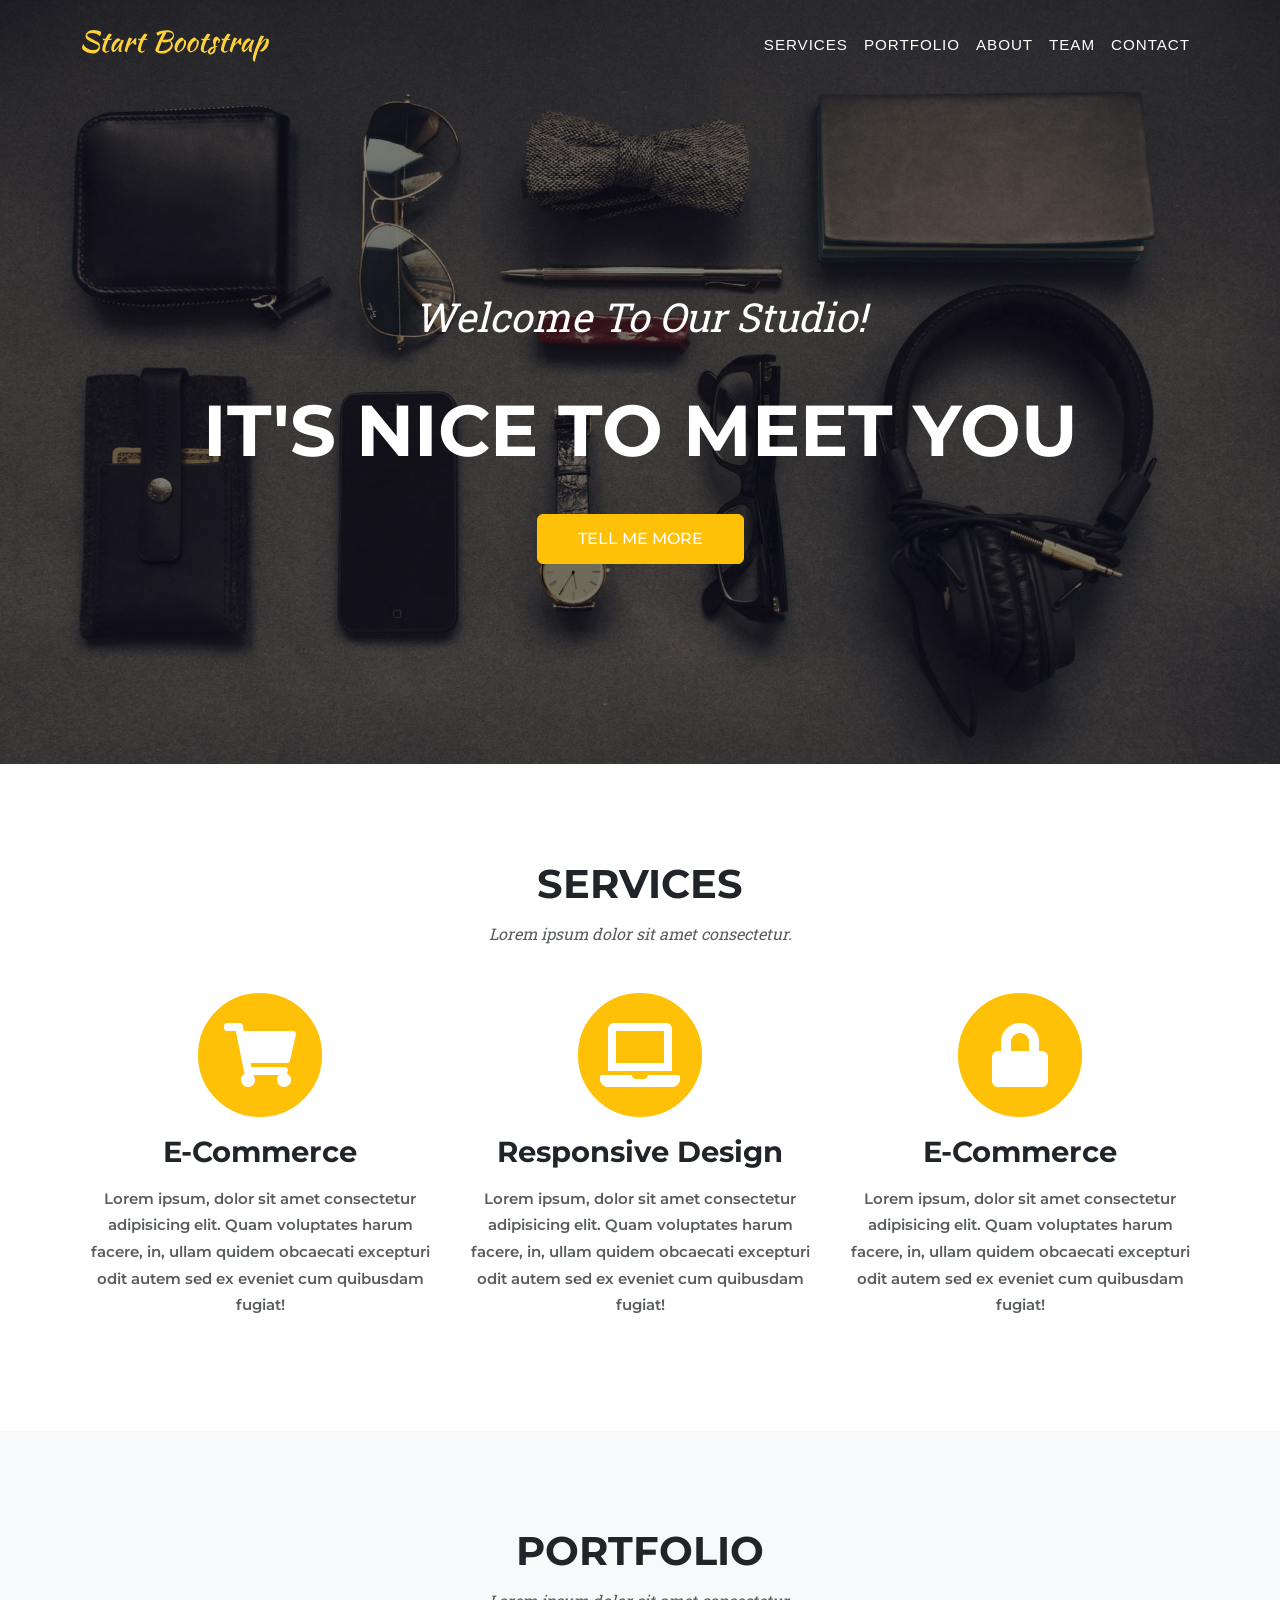
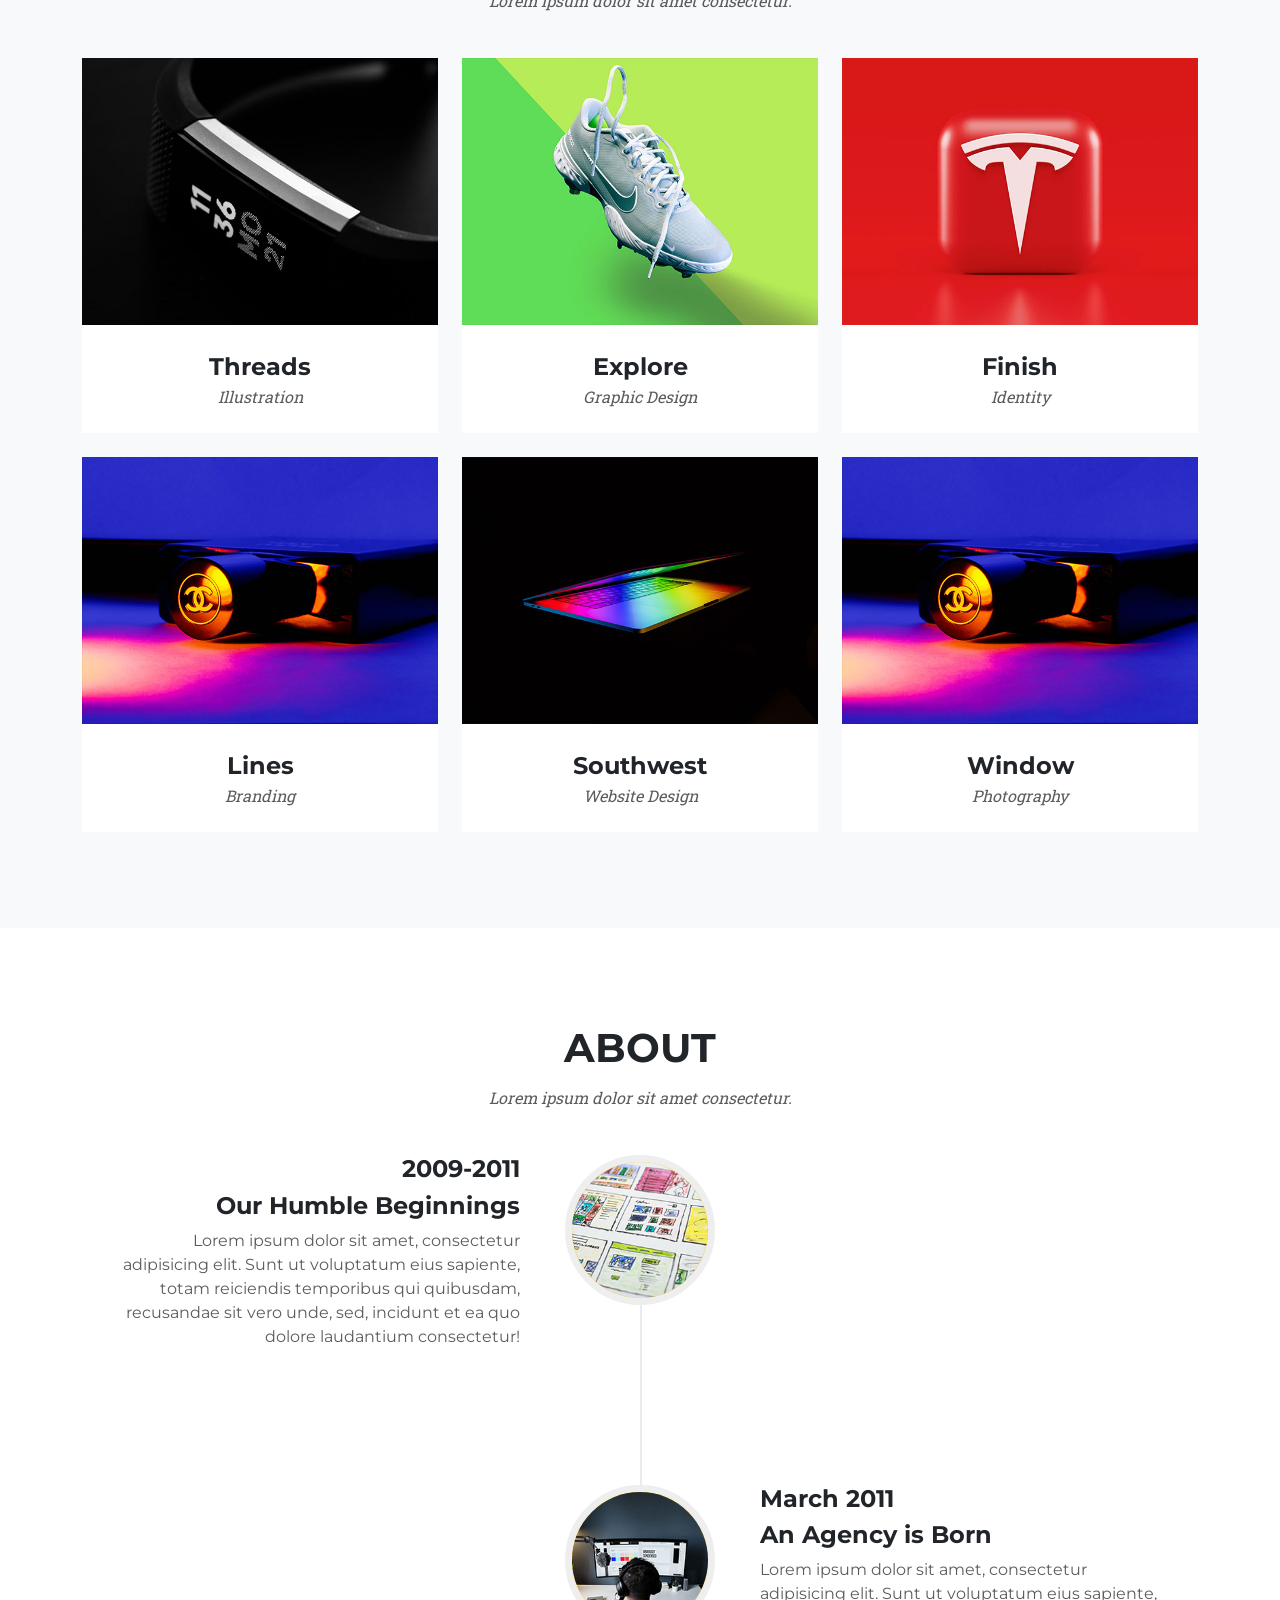
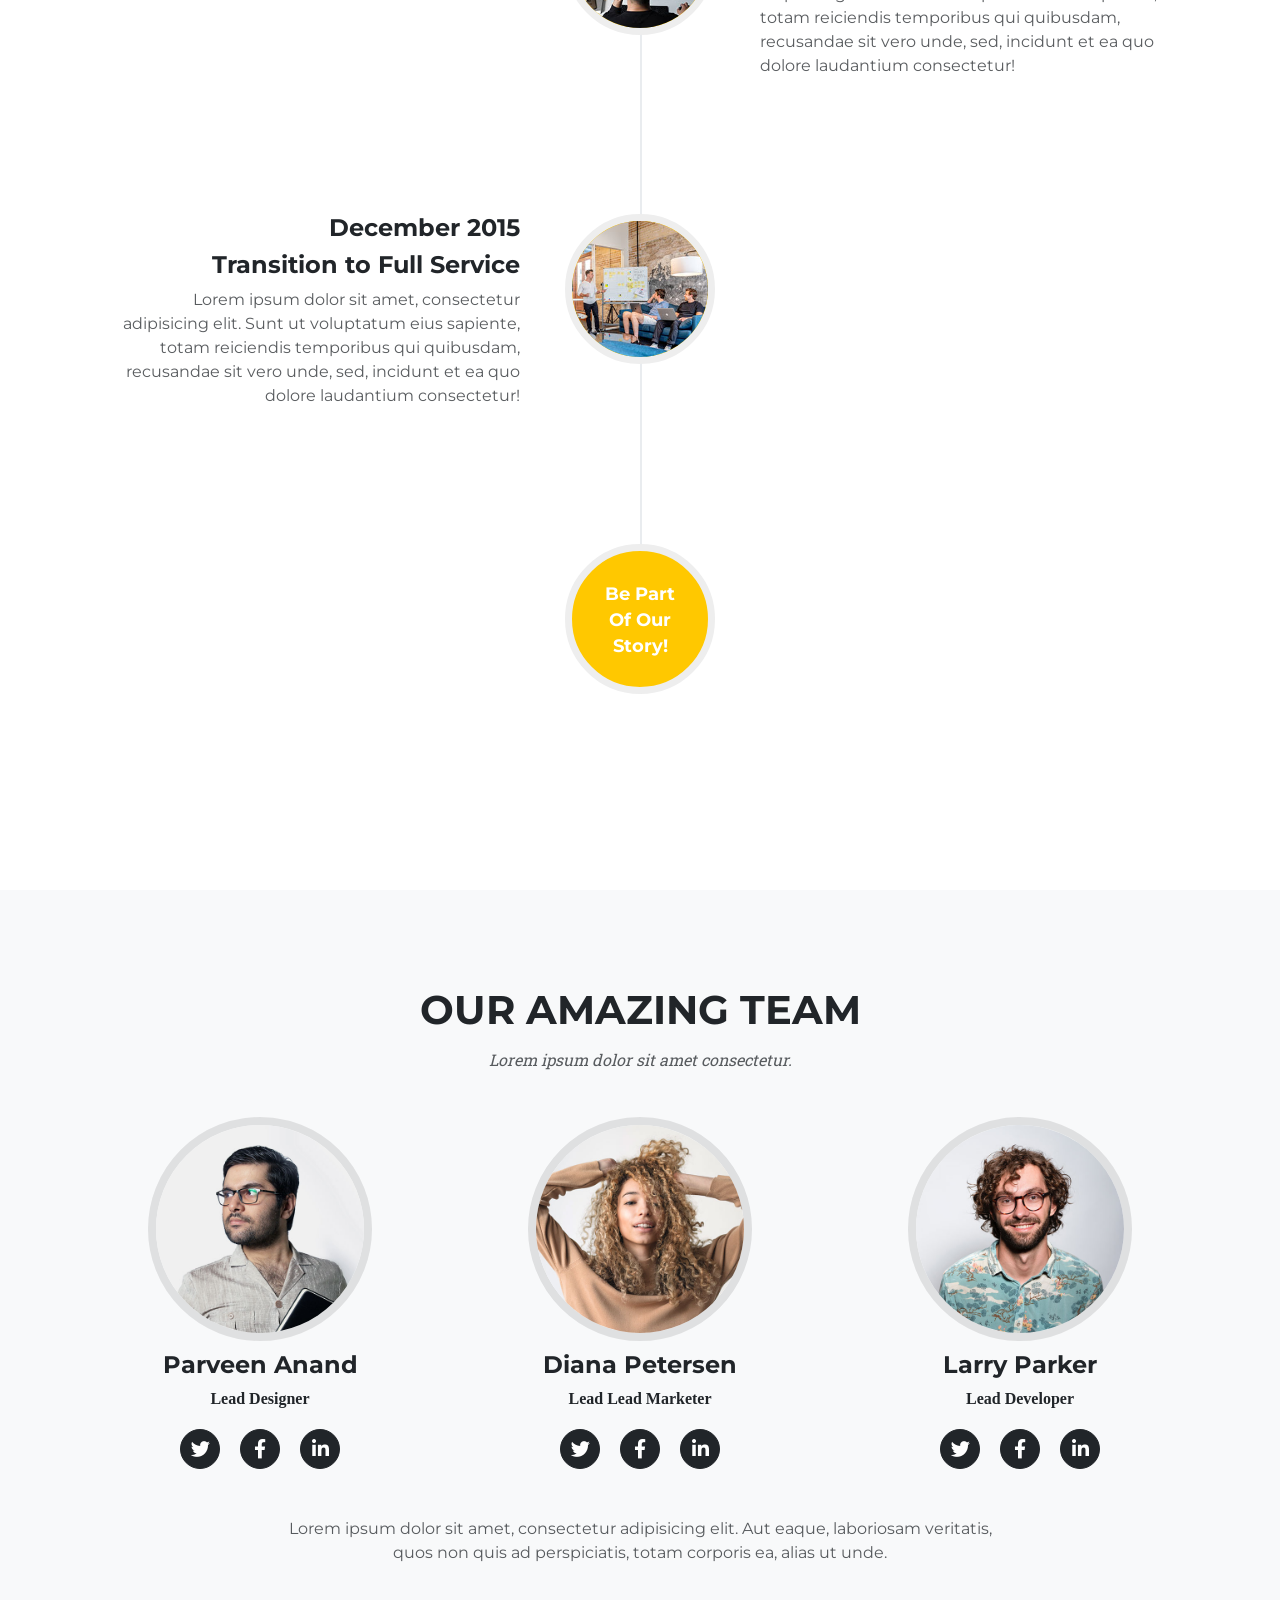
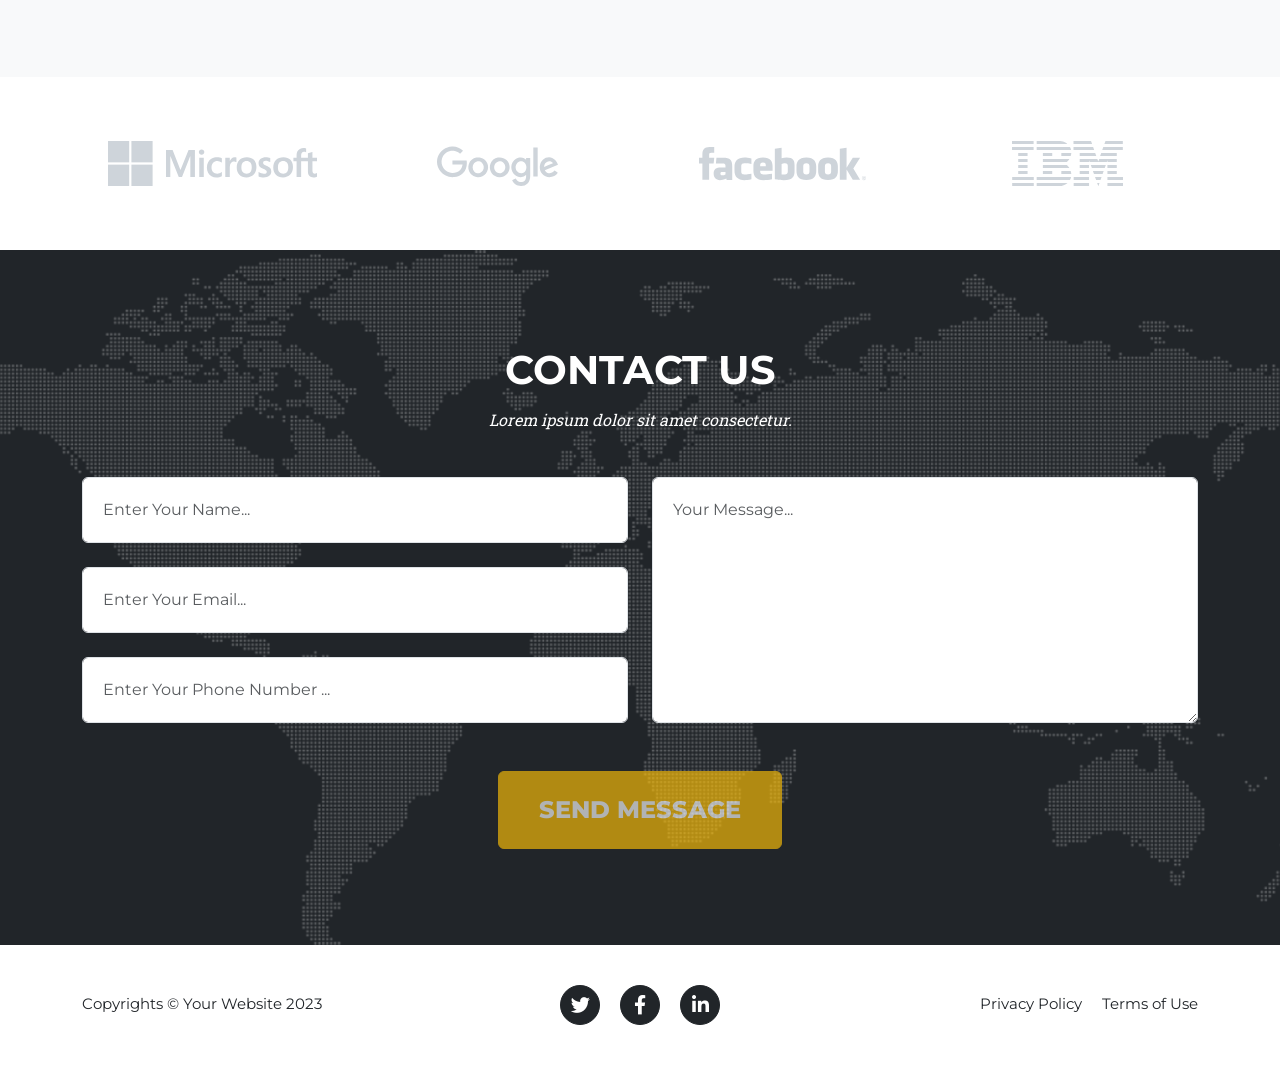
<file: index.html>
<!DOCTYPE html>
<html lang="en">

<head>
    <meta charset="UTF-8">
    <meta name="viewport" content="width=device-width, initial-scale=1.0">
    <title>Agency - Start Bootstrap Theme</title>
    <!-- Favicon -->
    <link rel="icon" href="assets/Images/favicon.ico">
    <!-- Font Awesome -->
    <link rel="stylesheet" href="assets/CSS/all.min.css">
    <!-- Normalization -->
    <link rel="stylesheet" href="assets/CSS/normalize.css">
    <!-- Google fonts-->
    <link href="https://fonts.googleapis.com/css?family=Montserrat:400,700" rel="stylesheet" type="text/css" />
    <link href="https://fonts.googleapis.com/css?family=Roboto+Slab:400,100,300,700" rel="stylesheet" type="text/css" />
    <!-- Style Sheet File -->
    <link rel="stylesheet" href="assets/CSS/style.css">
    <!-- Bootstrap CSS -->
    <link rel="stylesheet" href="assets/CSS/bootstrap.min.css">
</head>

<body id="page-top">
    <!-- Navigation -->
    <nav class="navbar navbar-expand-lg navbar-dark navbar-shrink fixed-top" id="mainNav">
        <div class="container">
            <a class="navbar-brand" href="#page-top"> <img src="assets/Images/img/navbar-logo.svg" alt="..."> </a>
            <button class="navbar-toggler" type="button" data-bs-toggle="collapse" data-bs-target="#navbarResponsive"
                aria-controls="navbarResponsive" aria-expanded="false" aria-label="Toggle navigation">
                Menu
                <i class="fas fa-bars ms-1"></i>
            </button>
            <div class="collapse navbar-collapse" id="navbarResponsive">
                <ul class="navbar-nav text-uppercase">
                    <li class="nav-item active">
                        <a class="nav-link " href="#services">SERVICES</a>
                    </li>
                    <li class="nav-item">
                        <a class="nav-link" href="#portfolio">Portfolio</a>
                    </li>
                    <li class="nav-item">
                        <a class="nav-link" href="#about">ABOUT</a>
                    </li>
                    <li class="nav-item">
                        <a class="nav-link " href="#team">Team</a>
                    </li>
                    <li class="nav-item">
                        <a class="nav-link " href="#contact">Contact</a>
                    </li>
                </ul>
            </div>
        </div>
    </nav>
    <!-- Masthead-->
    <header class="masthead">
        <div class="container">
            <div class="masthead-subheading">Welcome To Our Studio!</div>
            <div class="masthead-heading text-uppercase">It's Nice To Meet You</div>
            <a class="btn btn-warning btn-xl text-uppercase" href="#services">Tell Me More</a>
        </div>
    </header>
    <!-- Services -->
    <section class="page-section services" id="services">
        <div class="container">
            <div class="text-center">
                <h2 class="section-heading text-uppercase">Services</h2>
                <h3 class="section-subheading text-muted">Lorem ipsum dolor sit amet consectetur.</h3>
            </div>
            <div class="row text-center">
                <div class="col-md-4">
                    <span class="fa-stack fa-4x">
                        <i class="fas fa-circle fa-stack-2x text-warning"></i>
                        <i class="fas fa-shopping-cart fa-stack-1x fa-inverse"></i>
                    </span>
                    <h4 class="my-3 service-title">
                        E-Commerce
                    </h4>
                    <p class="text-muted service-description">
                        Lorem ipsum, dolor sit amet consectetur adipisicing elit. Quam voluptates harum facere, in,
                        ullam quidem obcaecati excepturi odit autem sed ex eveniet cum quibusdam fugiat!
                    </p>
                </div>
                <div class="col-md-4">
                    <span class="fa-stack fa-4x">
                        <i class="fas fa-circle fa-stack-2x text-warning"></i>
                        <i class="fas fa-laptop fa-stack-1x fa-inverse"></i>
                    </span>
                    <h4 class="my-3 service-title">
                        Responsive Design
                    </h4>
                    <p class="text-muted service-description">
                        Lorem ipsum, dolor sit amet consectetur adipisicing elit. Quam voluptates harum facere, in,
                        ullam quidem obcaecati excepturi odit autem sed ex eveniet cum quibusdam fugiat!
                    </p>
                </div>
                <div class="col-md-4">
                    <span class="fa-stack fa-4x">
                        <i class="fas fa-circle fa-stack-2x text-warning"></i>
                        <i class="fas fa-lock fa-stack-1x fa-inverse"></i>
                    </span>
                    <h4 class="my-3 service-title">
                        E-Commerce
                    </h4>
                    <p class="text-muted service-description">
                        Lorem ipsum, dolor sit amet consectetur adipisicing elit. Quam voluptates harum facere, in,
                        ullam quidem obcaecati excepturi odit autem sed ex eveniet cum quibusdam fugiat!
                    </p>
                </div>
            </div>
        </div>
    </section>
    <!-- Portfolio Grid-->
    <section class="page-section bg-light" id="portfolio">
        <div class="container">
            <div class="text-center">
                <h2 class="section-heading text-uppercase">Portfolio</h2>
                <h3 class="section-subheading text-muted">Lorem ipsum dolor sit amet consectetur.</h3>
            </div>
            <div class="row">
                <div class="col-lg-4 col-sm-6 mb-4">
                    <!-- Portfolio item 1-->
                    <div class="portfolio-item">
                        <a class="portfolio-link" data-bs-toggle="modal" href="#portfolioModal1">
                            <div class="portfolio-hover">
                                <div class="portfolio-hover-content"><i class="fas fa-plus fa-3x"></i></div>
                            </div>
                            <img class="img-fluid" src="assets/Images/img/portfolio/1.jpg" alt="..." />
                        </a>
                        <div class="portfolio-caption">
                            <div class="portfolio-caption-heading">Threads</div>
                            <div class="portfolio-caption-subheading text-muted">Illustration</div>
                        </div>
                    </div>
                </div>
                <div class="col-lg-4 col-sm-6 mb-4">
                    <!-- Portfolio item 2-->
                    <div class="portfolio-item">
                        <a class="portfolio-link" data-bs-toggle="modal" href="#portfolioModal2">
                            <div class="portfolio-hover">
                                <div class="portfolio-hover-content"><i class="fas fa-plus fa-3x"></i></div>
                            </div>
                            <img class="img-fluid" src="assets/Images/img/portfolio/2.jpg" alt="..." />
                        </a>
                        <div class="portfolio-caption">
                            <div class="portfolio-caption-heading">Explore</div>
                            <div class="portfolio-caption-subheading text-muted">Graphic Design</div>
                        </div>
                    </div>
                </div>
                <div class="col-lg-4 col-sm-6 mb-4">
                    <!-- Portfolio item 3-->
                    <div class="portfolio-item">
                        <a class="portfolio-link" data-bs-toggle="modal" href="#portfolioModal3">
                            <div class="portfolio-hover">
                                <div class="portfolio-hover-content"><i class="fas fa-plus fa-3x"></i></div>
                            </div>
                            <img class="img-fluid" src="assets/Images/img/portfolio/3.jpg" alt="..." />
                        </a>
                        <div class="portfolio-caption">
                            <div class="portfolio-caption-heading">Finish</div>
                            <div class="portfolio-caption-subheading text-muted">Identity</div>
                        </div>
                    </div>
                </div>
                <div class="col-lg-4 col-sm-6">
                    <!-- Portfolio item 4-->
                    <div class="portfolio-item">
                        <a class="portfolio-link" data-bs-toggle="modal" href="#portfolioModal4">
                            <div class="portfolio-hover">
                                <div class="portfolio-hover-content"><i class="fas fa-plus fa-3x"></i></div>
                            </div>
                            <img class="img-fluid" src="assets/Images/img/portfolio/6.jpg" alt="..." />
                        </a>
                        <div class="portfolio-caption">
                            <div class="portfolio-caption-heading">Lines</div>
                            <div class="portfolio-caption-subheading text-muted">Branding</div>
                        </div>
                    </div>
                </div>
                <div class="col-lg-4 col-sm-6">
                    <!-- Portfolio item 5-->
                    <div class="portfolio-item">
                        <a class="portfolio-link" data-bs-toggle="modal" href="#portfolioModal5">
                            <div class="portfolio-hover">
                                <div class="portfolio-hover-content"><i class="fas fa-plus fa-3x"></i></div>
                            </div>
                            <img class="img-fluid" src="assets/Images/img/portfolio/5.jpg" alt="..." />
                        </a>
                        <div class="portfolio-caption">
                            <div class="portfolio-caption-heading">Southwest</div>
                            <div class="portfolio-caption-subheading text-muted">Website Design</div>
                        </div>
                    </div>
                </div>
                <div class="col-lg-4 col-sm-6">
                    <!-- Portfolio item 6-->
                    <div class="portfolio-item">
                        <a class="portfolio-link" data-bs-toggle="modal" href="#portfolioModal6">
                            <div class="portfolio-hover">
                                <div class="portfolio-hover-content"><i class="fas fa-plus fa-3x"></i></div>
                            </div>
                            <img class="img-fluid" src="assets/Images/img/portfolio/6.jpg" alt="..." />
                        </a>
                        <div class="portfolio-caption">
                            <div class="portfolio-caption-heading">Window</div>
                            <div class="portfolio-caption-subheading text-muted">Photography</div>
                        </div>
                    </div>
                </div>
            </div>
        </div>
    </section>
    <!-- About -->
    <section class="page-section" id="about">
        <div class="container">
            <div class="text-center">
                <h2 class="section-heading text-uppercase">About</h2>
                <h3 class="section-subheading text-muted">Lorem ipsum dolor sit amet consectetur.</h3>
            </div>
            <ul class="timeline">
                <li>
                    <div class="timeline-image">
                        <img class="rounded-circle img-fluid" src="assets/Images/img/about/1.jpg" alt="..">
                    </div>
                    <div class="timeline-panel">
                        <div class="timeline-heading">
                            <h4>2009-2011</h4>
                            <h4 class="subheading">Our Humble Beginnings</h4>
                        </div>
                        <div class="timeline-body">
                            <p class="text-muted">Lorem ipsum dolor sit amet, consectetur adipisicing elit. Sunt ut
                                voluptatum eius sapiente, totam reiciendis temporibus qui quibusdam, recusandae sit vero
                                unde, sed, incidunt et ea quo dolore laudantium consectetur!</p>
                        </div>
                    </div>
                </li>
                <li class="timeline-inverted">
                    <div class="timeline-image">
                        <img class="rounded-circle img-fluid" src="assets/Images/img/about/2.jpg" alt="..">
                    </div>
                    <div class="timeline-panel">
                        <div class="timeline-heading">
                            <h4>March 2011</h4>
                            <h4 class="subheading">An Agency is Born</h4>
                        </div>
                        <div class="timeline-body">
                            <p class="text-muted">Lorem ipsum dolor sit amet, consectetur adipisicing elit. Sunt ut
                                voluptatum eius sapiente, totam reiciendis temporibus qui quibusdam, recusandae sit vero
                                unde, sed, incidunt et ea quo dolore laudantium consectetur!</p>
                        </div>
                    </div>
                </li>
                <li>
                    <div class="timeline-image">
                        <img class="rounded-circle img-fluid" src="assets/Images/img/about/3.jpg" alt="..">
                    </div>
                    <div class="timeline-panel">
                        <div class="timeline-heading">
                            <h4>December 2015</h4>
                            <h4 class="subheading">Transition to Full Service</h4>
                        </div>
                        <div class="timeline-body">
                            <p class="text-muted">Lorem ipsum dolor sit amet, consectetur adipisicing elit. Sunt ut
                                voluptatum eius sapiente, totam reiciendis temporibus qui quibusdam, recusandae sit vero
                                unde, sed, incidunt et ea quo dolore laudantium consectetur!</p>
                        </div>
                    </div>
                </li>
                <li class="timeline-inverted">
                    <div class="timeline-image">
                        <h4>
                            Be Part
                            <br />
                            Of Our
                            <br />
                            Story!
                        </h4>
                    </div>
                </li>
            </ul>

        </div>
    </section>
    <!-- Team -->
    <section class="page-section bg-light" id="team">
        <div class="container">
            <div class="text-center">
                <h2 class="section-heading text-uppercase">OUR AMAZING TEAM</h2>
                <h3 class="section-subheading text-muted">Lorem ipsum dolor sit amet consectetur.</h3>
            </div>
            <div class="row">
                <div class="col-lg-4">
                    <div class="team-member">
                        <img src="assets/Images/img/team/1.jpg" alt="..." class="rounded-circle">
                        <h4>Parveen Anand</h4>
                        <p>Lead Designer</p>
                        <a class="btn btn-dark btn-social mx-2" href="#"><i class="fab fa-twitter"></i></a>
                        <a class="btn btn-dark btn-social mx-2" href="#"><i class="fab fa-facebook-f"></i></a>
                        <a class="btn btn-dark btn-social mx-2" href="#"><i class="fab fa-linkedin-in"></i></a>
                    </div>
                </div>
                <div class="col-lg-4">
                    <div class="team-member">
                        <img src="assets/Images/img/team/2.jpg" alt="..." class="rounded-circle">
                        <h4>Diana Petersen</h4>
                        <p>Lead Lead Marketer</p>
                        <a class="btn btn-dark btn-social mx-2" href="#"><i class="fab fa-twitter"></i></a>
                        <a class="btn btn-dark btn-social mx-2" href="#"><i class="fab fa-facebook-f"></i></a>
                        <a class="btn btn-dark btn-social mx-2" href="#"><i class="fab fa-linkedin-in"></i></a>
                    </div>
                </div>
                <div class="col-lg-4">
                    <div class="team-member">
                        <img src="assets/Images/img/team/3.jpg" alt="..." class="rounded-circle">
                        <h4>Larry Parker</h4>
                        <p>Lead Developer</p>
                        <a class="btn btn-dark btn-social mx-2" href="#"><i class="fab fa-twitter"></i></a>
                        <a class="btn btn-dark btn-social mx-2" href="#"><i class="fab fa-facebook-f"></i></a>
                        <a class="btn btn-dark btn-social mx-2" href="#"><i class="fab fa-linkedin-in"></i></a>
                    </div>
                </div>
            </div>
            <div class="row">
                <div class="col-lg-8 mx-auto text-center">
                    <p class="large text-muted">Lorem ipsum dolor sit amet, consectetur adipisicing elit. Aut eaque,
                        laboriosam veritatis, quos non quis ad perspiciatis, totam corporis ea, alias ut unde.</p>
                </div>
            </div>
        </div>
    </section>
    <!-- Clients-->
    <section class="py-5">
        <div class="container">
            <div class="row align-items-center">
                <div class="col-md-3 col-sm-6 my-3">
                    <a href="#">
                        <img class="img-fluid img-brand d-block mx-auto" src="assets/Images/img/logos/microsoft.svg"
                            alt="..." aria-label="Facebook Logo">
                    </a>
                </div>
                <div class="col-md-3 col-sm-6 my-3">
                    <a href="#">
                        <img class="img-fluid img-brand d-block mx-auto" src="assets/Images/img/logos/google.svg"
                            alt="..." aria-label="Facebook Logo">
                    </a>
                </div>
                <div class="col-md-3 col-sm-6 my-3">
                    <a href="#">
                        <img class="img-fluid img-brand d-block mx-auto" src="assets/Images/img/logos/facebook.svg"
                            alt="..." aria-label="Facebook Logo">
                    </a>
                </div>
                <div class="col-md-3 col-sm-6 my-3">
                    <a href="#">
                        <img class="img-fluid img-brand d-block mx-auto" src="assets/Images/img/logos/ibm.svg" alt="..."
                            aria-label="Facebook Logo">
                    </a>
                </div>
            </div>
        </div>
    </section>
    <!-- Contact -->
    <section class="page-section" id="contact">
        <div class="container">
            <div class="text-center">
                <h2 class="section-heading text-uppercase">CONTACT US</h2>
                <h3 class="section-subheading text-muted">Lorem ipsum dolor sit amet consectetur.</h3>
            </div>
            <form id="contactForm" class="no">
                <div class="row align-items-stretch mb-5">
                    <div class="col-md-6">
                        <div class="form-group">
                            <input class="form-control" id="name" type="text" placeholder="Enter Your Name..."
                                data-sb-validations="required">
                            <div class="invalid-feedback" data-sb-feedback="name:required">A name is required.</div>
                        </div>
                        <div class="form-group">
                            <input class="form-control" id="email" type="email" placeholder="Enter Your Email..."
                                data-sb-validations="required,email">
                            <div class="invalid-feedback" data-sb-feedback="email:required">An email is required.</div>
                            <div class="invalid-feedback" data-sb-feedback="email:email">Email is not valid.</div>
                        </div>
                        <div class="form-group mb-md-0">
                            <input class="form-control" id="phone" type="phone"
                                placeholder="Enter Your Phone Number ..." data-sb-validations="required,phone">
                            <div class="invalid-feedback" data-sb-feedback="phone:required">A phone number is required.
                            </div>
                        </div>
                    </div>
                    <div class="col-md-6">
                        <div class="form-group form-group-textarea mb-md-0">
                            <!-- Message input-->
                            <textarea class="form-control" id="message" placeholder="Your Message..."
                                data-sb-validations="required"></textarea>
                            <div class="invalid-feedback" data-sb-feedback="message:required">A message is required.
                            </div>
                        </div>
                    </div>
                </div>
                <!-- Submit Button-->
                <div class="text-center"><button class="btn btn-warning btn-xl text-uppercase disabled"
                        id="submitButton" type="submit">Send Message</button></div>
            </form>
        </div>
    </section>
    <!-- Footer -->
    <footer class="footer py-4">
        <div class="container">
            <div class="row align-items-center">
                <div class="col-lg-4 text-lg-start">
                    Copyrights &copy; Your Website 2023
                </div>
                <div class="col-lg-4 my-3 text-lg-0">
                    <a class="btn btn-dark btn-social mx-2" href="#"><i class="fab fa-twitter"></i></a>
                    <a class="btn btn-dark btn-social mx-2" href="#"><i class="fab fa-facebook-f"></i></a>
                    <a class="btn btn-dark btn-social mx-2" href="#"><i class="fab fa-linkedin-in"></i></a>
                </div>
                <div class="col-lg-4 text-lg-end">
                    <a class="link-dark text-decoration-none me-3" href="#!">Privacy Policy</a>
                    <a class="link-dark text-decoration-none" href="#!">Terms of Use</a>
                </div>
            </div>
        </div>
    </footer>

        <!-- Portfolio Modals-->
    <!-- Portfolio item 1 modal popup-->
    <div class="portfolio-modal modal fade" id="portfolioModal1" tabindex="-1" role="dialog" aria-hidden="true">
        <div class="modal-dialog">
            <div class="modal-content">
                <div class="close-modal" data-bs-dismiss="modal"><img src="assets/Images/img/close-icon.svg"
                        alt="Close modal" /></div>
                <div class="container">
                    <div class="row justify-content-center">
                        <div class="col-lg-8">
                            <div class="modal-body">
                                <!-- Project details-->
                                <h2 class="text-uppercase">Project Name</h2>
                                <p class="item-intro text-muted">Lorem ipsum dolor sit amet consectetur.</p>
                                <img class="img-fluid d-block mx-auto" src="assets/Images/img/portfolio/1.jpg" alt="..." />
                                <p>Use this area to describe your project. Lorem ipsum dolor sit amet, consectetur
                                    adipisicing elit. Est blanditiis dolorem culpa incidunt minus dignissimos deserunt
                                    repellat aperiam quasi sunt officia expedita beatae cupiditate, maiores repudiandae,
                                    nostrum, reiciendis facere nemo!</p>
                                <ul class="list-inline">
                                    <li>
                                        <strong>Client:</strong>
                                        Threads
                                    </li>
                                    <li>
                                        <strong>Category:</strong>
                                        Illustration
                                    </li>
                                </ul>
                                <button class="btn btn-primary btn-xl text-uppercase" data-bs-dismiss="modal"
                                    type="button">
                                    <i class="fas fa-xmark me-1"></i>
                                    Close Project
                                </button>
                            </div>
                        </div>
                    </div>
                </div>
            </div>
        </div>
    </div>
    <!-- Portfolio item 2 modal popup-->
    <div class="portfolio-modal modal fade" id="portfolioModal2" tabindex="-1" role="dialog" aria-hidden="true">
        <div class="modal-dialog">
            <div class="modal-content">
                <div class="close-modal" data-bs-dismiss="modal"><img src="assets/Images/img/close-icon.svg"
                        alt="Close modal" /></div>
                <div class="container">
                    <div class="row justify-content-center">
                        <div class="col-lg-8">
                            <div class="modal-body">
                                <!-- Project details-->
                                <h2 class="text-uppercase">Project Name</h2>
                                <p class="item-intro text-muted">Lorem ipsum dolor sit amet consectetur.</p>
                                <img class="img-fluid d-block mx-auto" src="assets/Images/img/portfolio/2.jpg" alt="..." />
                                <p>Use this area to describe your project. Lorem ipsum dolor sit amet, consectetur
                                    adipisicing elit. Est blanditiis dolorem culpa incidunt minus dignissimos deserunt
                                    repellat aperiam quasi sunt officia expedita beatae cupiditate, maiores repudiandae,
                                    nostrum, reiciendis facere nemo!</p>
                                <ul class="list-inline">
                                    <li>
                                        <strong>Client:</strong>
                                        Explore
                                    </li>
                                    <li>
                                        <strong>Category:</strong>
                                        Graphic Design
                                    </li>
                                </ul>
                                <button class="btn btn-primary btn-xl text-uppercase" data-bs-dismiss="modal"
                                    type="button">
                                    <i class="fas fa-xmark me-1"></i>
                                    Close Project
                                </button>
                            </div>
                        </div>
                    </div>
                </div>
            </div>
        </div>
    </div>
    <!-- Portfolio item 3 modal popup-->
    <div class="portfolio-modal modal fade" id="portfolioModal3" tabindex="-1" role="dialog" aria-hidden="true">
        <div class="modal-dialog">
            <div class="modal-content">
                <div class="close-modal" data-bs-dismiss="modal"><img src="assets/Images/img/close-icon.svg"
                    alt="Close modal" /></div>
                <div class="container">
                    <div class="row justify-content-center">
                        <div class="col-lg-8">
                            <div class="modal-body">
                                <!-- Project details-->
                                <h2 class="text-uppercase">Project Name</h2>
                                <p class="item-intro text-muted">Lorem ipsum dolor sit amet consectetur.</p>
                                <img class="img-fluid d-block mx-auto" src="assets/Images/img/portfolio/3.jpg" alt="..." />
                                <p>Use this area to describe your project. Lorem ipsum dolor sit amet, consectetur
                                    adipisicing elit. Est blanditiis dolorem culpa incidunt minus dignissimos deserunt
                                    repellat aperiam quasi sunt officia expedita beatae cupiditate, maiores repudiandae,
                                    nostrum, reiciendis facere nemo!</p>
                                <ul class="list-inline">
                                    <li>
                                        <strong>Client:</strong>
                                        Finish
                                    </li>
                                    <li>
                                        <strong>Category:</strong>
                                        Identity
                                    </li>
                                </ul>
                                <button class="btn btn-primary btn-xl text-uppercase" data-bs-dismiss="modal"
                                    type="button">
                                    <i class="fas fa-xmark me-1"></i>
                                    Close Project
                                </button>
                            </div>
                        </div>
                    </div>
                </div>
            </div>
        </div>
    </div>
    <!-- Portfolio item 4 modal popup-->
    <div class="portfolio-modal modal fade" id="portfolioModal4" tabindex="-1" role="dialog" aria-hidden="true">
        <div class="modal-dialog">
            <div class="modal-content">
                <div class="close-modal" data-bs-dismiss="modal"><img src="assets/Images/img/close-icon.svg"
                    alt="Close modal" /></div>
                <div class="container">
                    <div class="row justify-content-center">
                        <div class="col-lg-8">
                            <div class="modal-body">
                                <!-- Project details-->
                                <h2 class="text-uppercase">Project Name</h2>
                                <p class="item-intro text-muted">Lorem ipsum dolor sit amet consectetur.</p>
                                <img class="img-fluid d-block mx-auto" src="assets/Images/img/portfolio/6.jpg" alt="..." />
                                <p>Use this area to describe your project. Lorem ipsum dolor sit amet, consectetur
                                    adipisicing elit. Est blanditiis dolorem culpa incidunt minus dignissimos deserunt
                                    repellat aperiam quasi sunt officia expedita beatae cupiditate, maiores repudiandae,
                                    nostrum, reiciendis facere nemo!</p>
                                <ul class="list-inline">
                                    <li>
                                        <strong>Client:</strong>
                                        Lines
                                    </li>
                                    <li>
                                        <strong>Category:</strong>
                                        Branding
                                    </li>
                                </ul>
                                <button class="btn btn-primary btn-xl text-uppercase" data-bs-dismiss="modal"
                                    type="button">
                                    <i class="fas fa-xmark me-1"></i>
                                    Close Project
                                </button>
                            </div>
                        </div>
                    </div>
                </div>
            </div>
        </div>
    </div>
    <!-- Portfolio item 5 modal popup-->
    <div class="portfolio-modal modal fade" id="portfolioModal5" tabindex="-1" role="dialog" aria-hidden="true">
        <div class="modal-dialog">
            <div class="modal-content">
                <div class="close-modal" data-bs-dismiss="modal"><img src="assets/Images/img/close-icon.svg"
                    alt="Close modal" /></div>
                <div class="container">
                    <div class="row justify-content-center">
                        <div class="col-lg-8">
                            <div class="modal-body">
                                <!-- Project details-->
                                <h2 class="text-uppercase">Project Name</h2>
                                <p class="item-intro text-muted">Lorem ipsum dolor sit amet consectetur.</p>
                                <img class="img-fluid d-block mx-auto" src="assets/Images/img/portfolio/5.jpg" alt="..." />
                                <p>Use this area to describe your project. Lorem ipsum dolor sit amet, consectetur
                                    adipisicing elit. Est blanditiis dolorem culpa incidunt minus dignissimos deserunt
                                    repellat aperiam quasi sunt officia expedita beatae cupiditate, maiores repudiandae,
                                    nostrum, reiciendis facere nemo!</p>
                                <ul class="list-inline">
                                    <li>
                                        <strong>Client:</strong>
                                        Southwest
                                    </li>
                                    <li>
                                        <strong>Category:</strong>
                                        Website Design
                                    </li>
                                </ul>
                                <button class="btn btn-primary btn-xl text-uppercase" data-bs-dismiss="modal"
                                    type="button">
                                    <i class="fas fa-xmark me-1"></i>
                                    Close Project
                                </button>
                            </div>
                        </div>
                    </div>
                </div>
            </div>
        </div>
    </div>
    <!-- Portfolio item 6 modal popup-->
    <div class="portfolio-modal modal fade" id="portfolioModal6" tabindex="-1" role="dialog" aria-hidden="true">
        <div class="modal-dialog">
            <div class="modal-content">
                <div class="close-modal" data-bs-dismiss="modal"><img src="assets/Images/img/close-icon.svg"
                    alt="Close modal" /></div>
                <div class="container">
                    <div class="row justify-content-center">
                        <div class="col-lg-8">
                            <div class="modal-body">
                                <!-- Project details-->
                                <h2 class="text-uppercase">Project Name</h2>
                                <p class="item-intro text-muted">Lorem ipsum dolor sit amet consectetur.</p>
                                <img class="img-fluid d-block mx-auto" src="assets/Images/img/portfolio/6.jpg" alt="..." />
                                <p>Use this area to describe your project. Lorem ipsum dolor sit amet, consectetur
                                    adipisicing elit. Est blanditiis dolorem culpa incidunt minus dignissimos deserunt
                                    repellat aperiam quasi sunt officia expedita beatae cupiditate, maiores repudiandae,
                                    nostrum, reiciendis facere nemo!</p>
                                <ul class="list-inline">
                                    <li>
                                        <strong>Client:</strong>
                                        Window
                                    </li>
                                    <li>
                                        <strong>Category:</strong>
                                        Photography
                                    </li>
                                </ul>
                                <button class="btn btn-primary btn-xl text-uppercase" data-bs-dismiss="modal"
                                    type="button">
                                    <i class="fas fa-xmark me-1"></i>
                                    Close Project
                                </button>
                            </div>
                        </div>
                    </div>
                </div>
            </div>
        </div>
    </div>
    <!-- Bootstrap Js -->
    <script src="assets/JS/bootstrap.bundle.min.js"></script>
    <script src="assets/JS/app.js"></script>
</body>

</html>
</file>
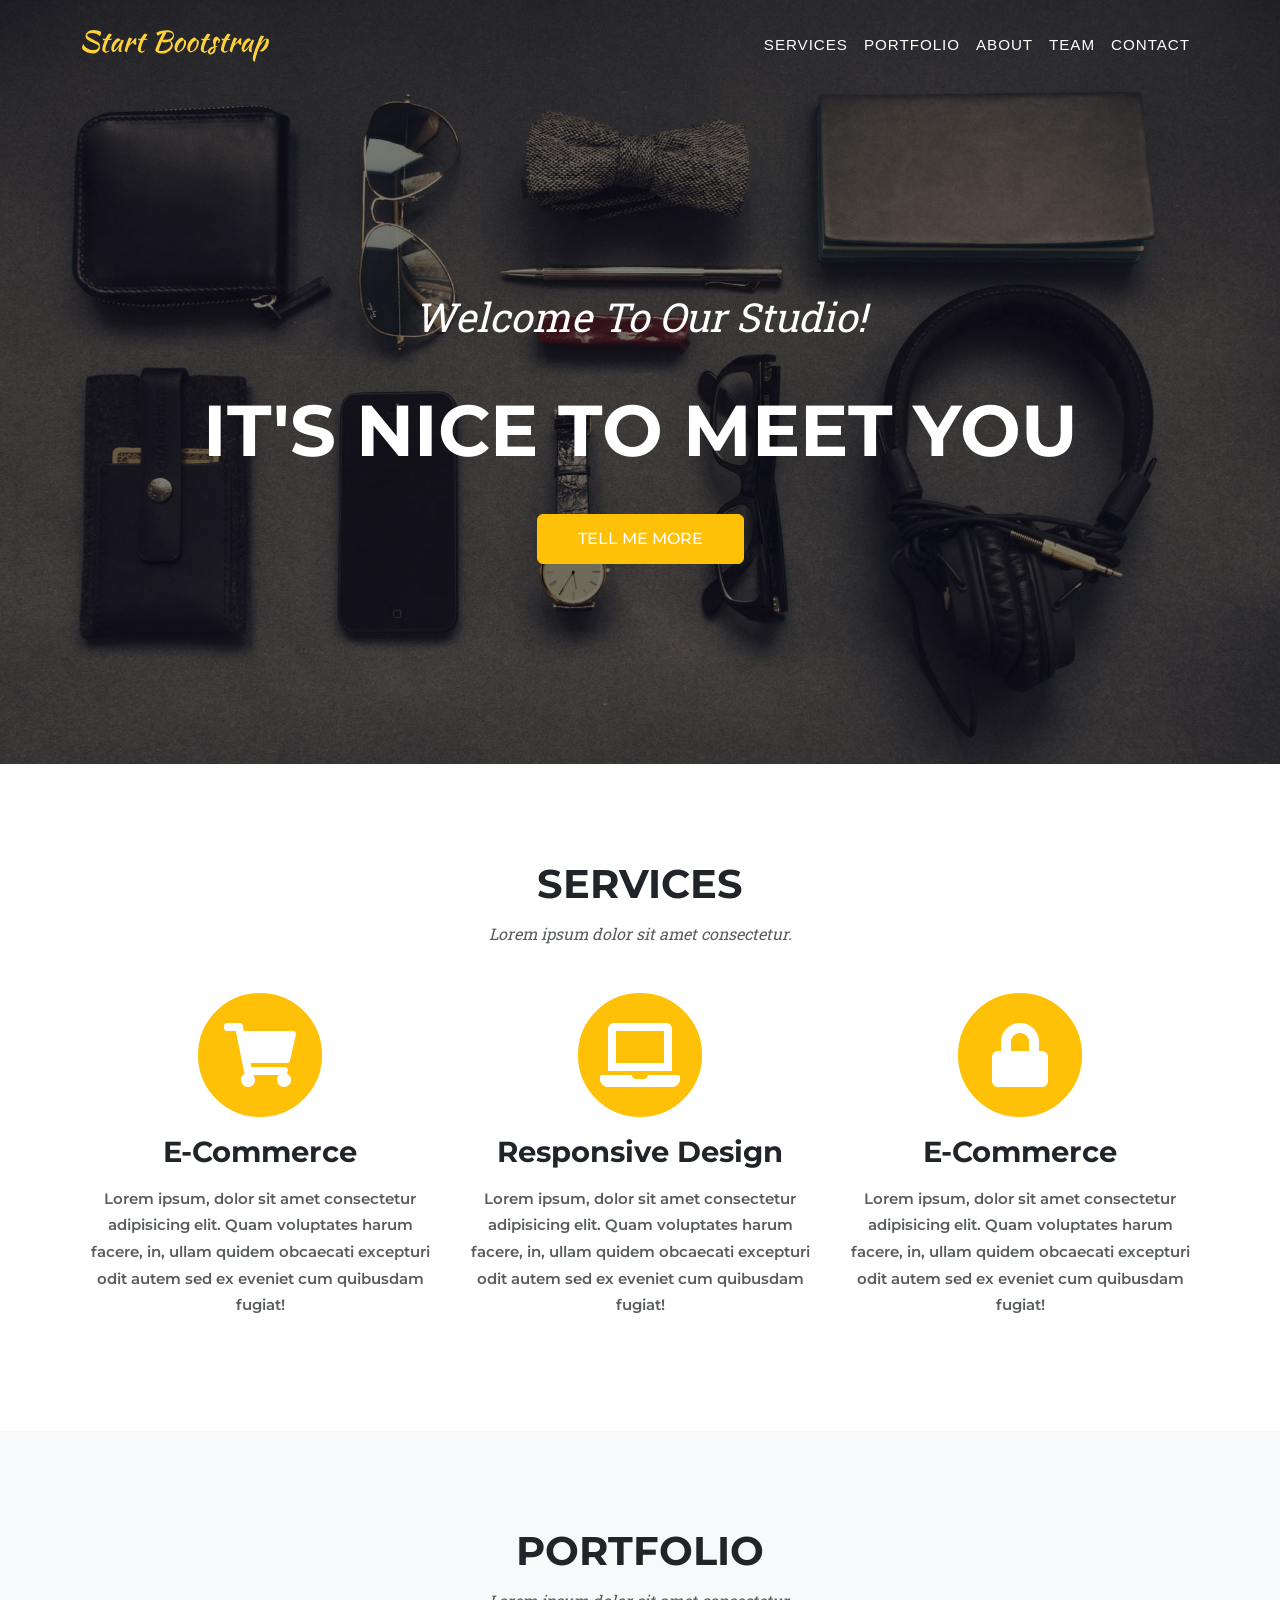
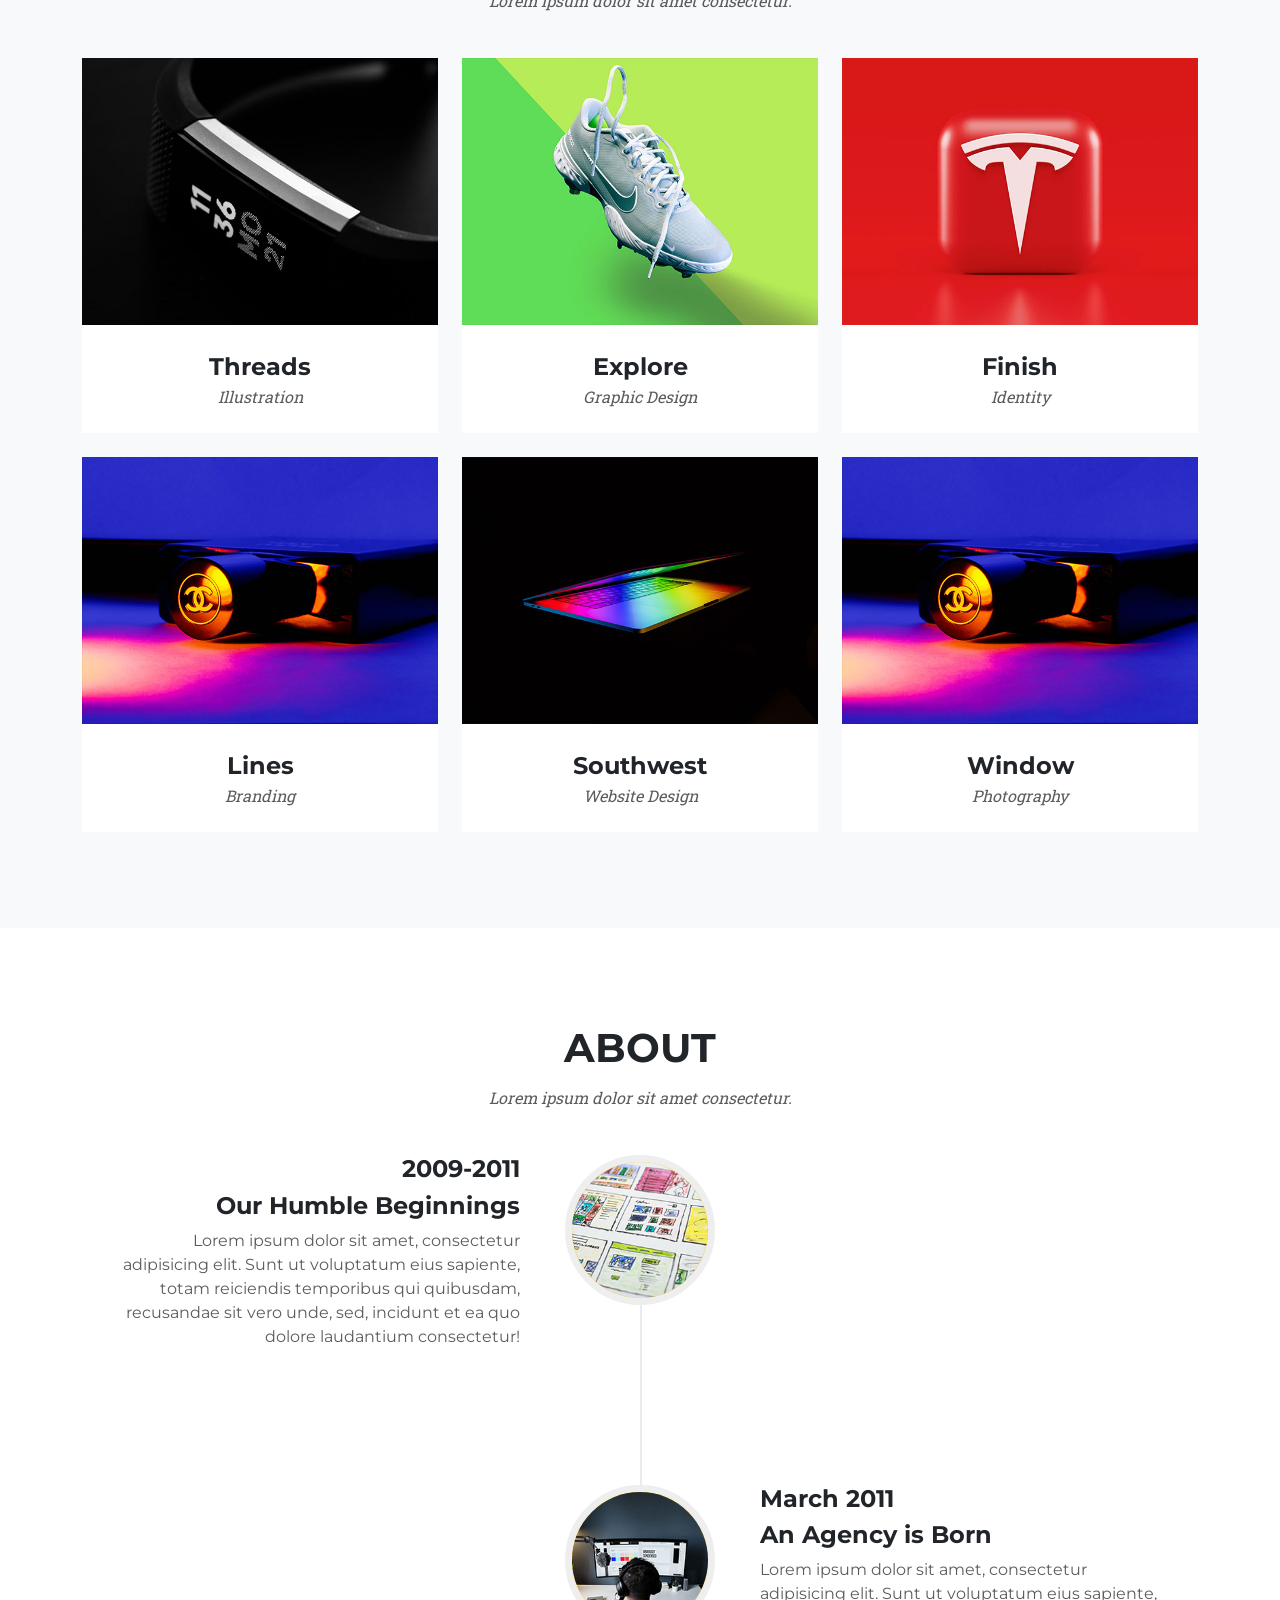
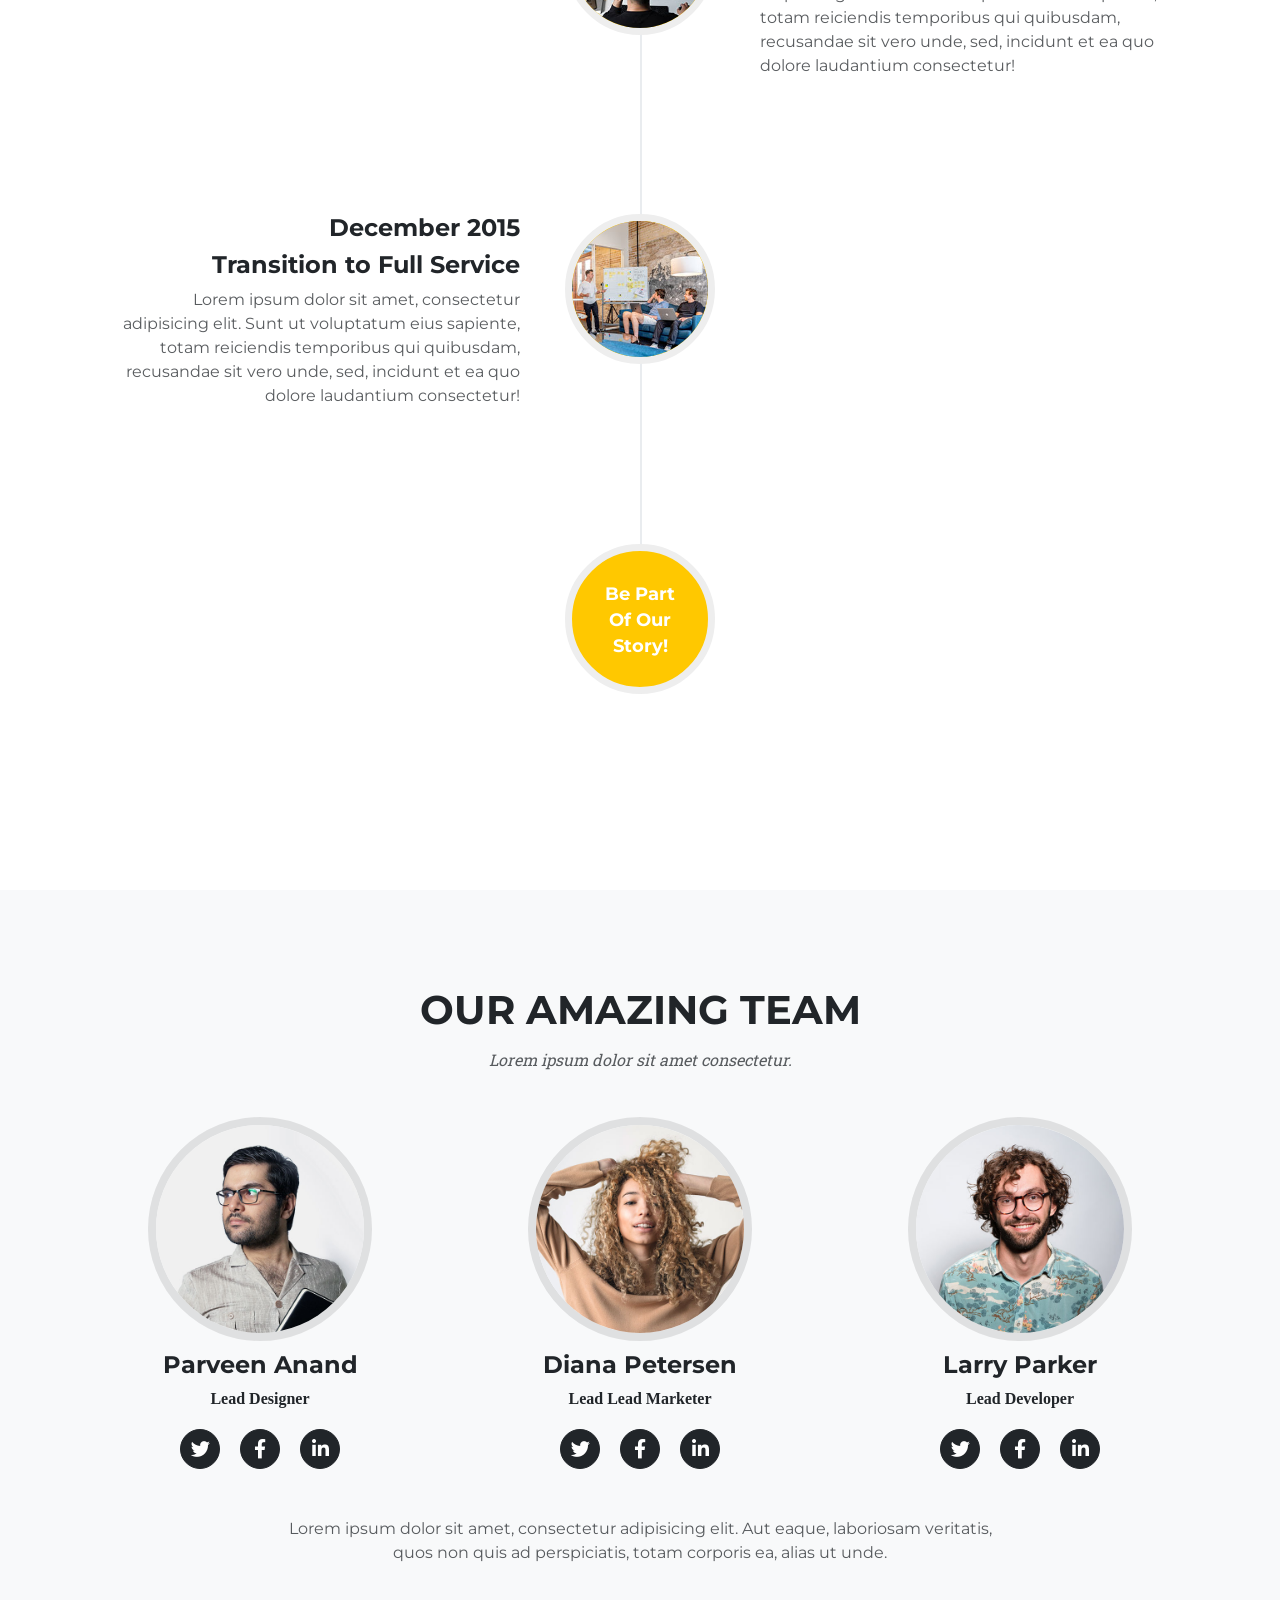
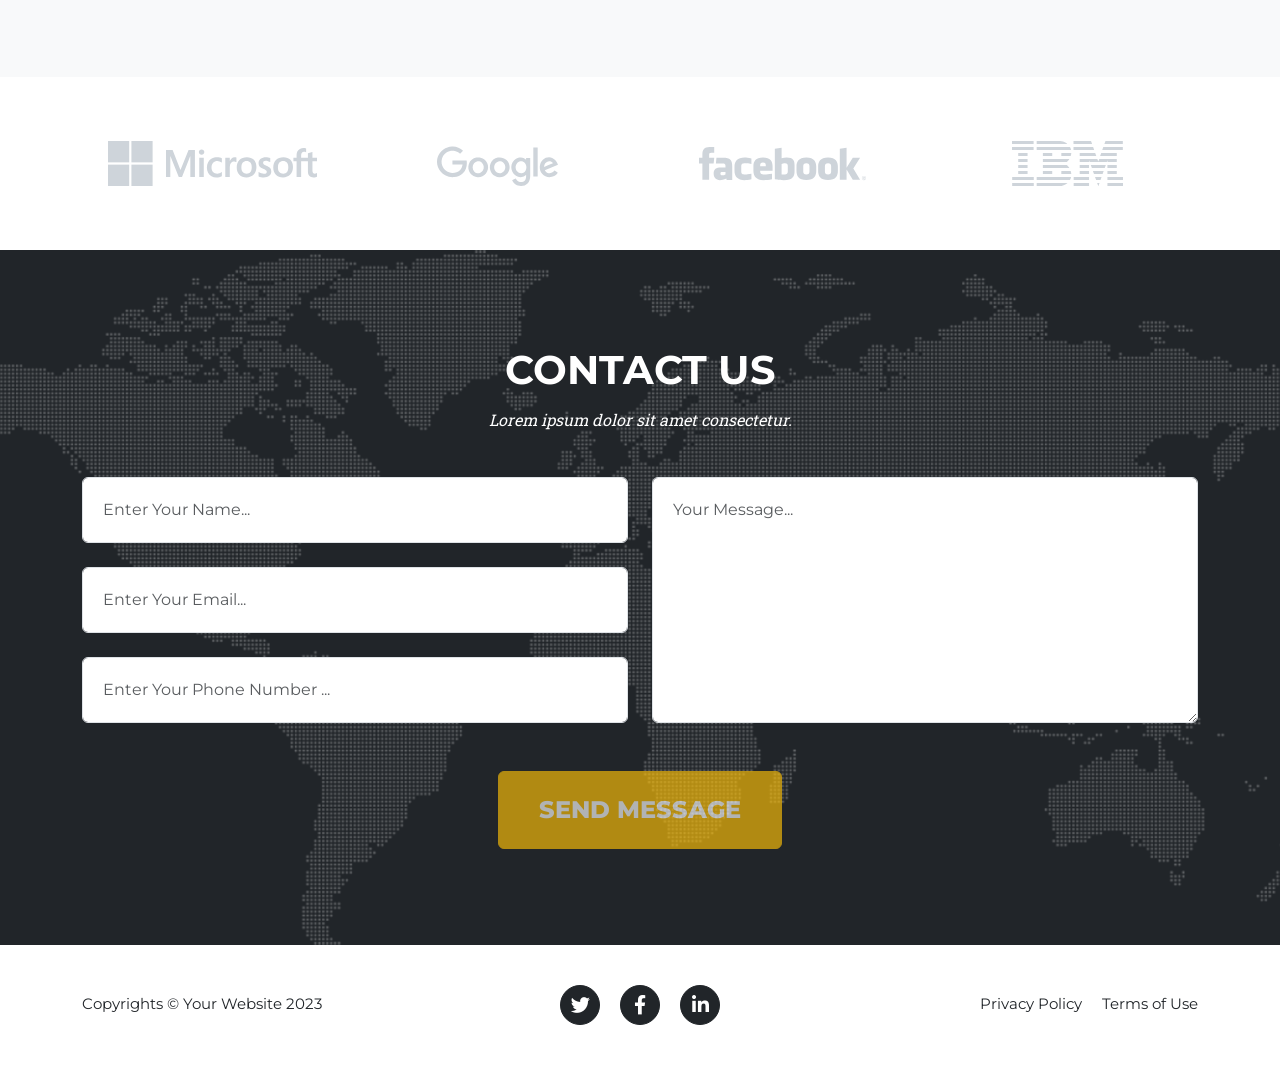
<file: inex.html>
<!DOCTYPE html>
<html lang="en">

<head>
    <meta charset="UTF-8">
    <meta name="viewport" content="width=device-width, initial-scale=1.0">
    <title>Agency - Start Bootstrap Theme</title>
    <!-- Favicon -->
    <link rel="icon" href="assets/Images/favicon.ico">
    <!-- Font Awesome -->
    <link rel="stylesheet" href="assets/CSS/all.min.css">
    <!-- Normalization -->
    <link rel="stylesheet" href="assets/CSS/normalize.css">
    <!-- Google fonts-->
    <link href="https://fonts.googleapis.com/css?family=Montserrat:400,700" rel="stylesheet" type="text/css" />
    <link href="https://fonts.googleapis.com/css?family=Roboto+Slab:400,100,300,700" rel="stylesheet" type="text/css" />
    <!-- Style Sheet File -->
    <link rel="stylesheet" href="assets/CSS/style.css">
    <!-- Bootstrap CSS -->
    <link rel="stylesheet" href="assets/CSS/bootstrap.min.css">
</head>

<body id="page-top">
    <!-- Navigation -->
    <nav class="navbar navbar-expand-lg navbar-dark navbar-shrink fixed-top" id="mainNav">
        <div class="container">
            <a class="navbar-brand" href="#page-top"> <img src="assets/Images/img/navbar-logo.svg" alt="..."> </a>
            <button class="navbar-toggler" type="button" data-bs-toggle="collapse" data-bs-target="#navbarResponsive"
                aria-controls="navbarResponsive" aria-expanded="false" aria-label="Toggle navigation">
                Menu
                <i class="fas fa-bars ms-1"></i>
            </button>
            <div class="collapse navbar-collapse" id="navbarResponsive">
                <ul class="navbar-nav text-uppercase">
                    <li class="nav-item active">
                        <a class="nav-link " href="#services">SERVICES</a>
                    </li>
                    <li class="nav-item">
                        <a class="nav-link" href="#portfolio">Portfolio</a>
                    </li>
                    <li class="nav-item">
                        <a class="nav-link" href="#about">ABOUT</a>
                    </li>
                    <li class="nav-item">
                        <a class="nav-link " href="#team">Team</a>
                    </li>
                    <li class="nav-item">
                        <a class="nav-link " href="#contact">Contact</a>
                    </li>
                </ul>
            </div>
        </div>
    </nav>
    <!-- Masthead-->
    <header class="masthead">
        <div class="container">
            <div class="masthead-subheading">Welcome To Our Studio!</div>
            <div class="masthead-heading text-uppercase">It's Nice To Meet You</div>
            <a class="btn btn-warning btn-xl text-uppercase" href="#services">Tell Me More</a>
        </div>
    </header>
    <!-- Services -->
    <section class="page-section services" id="services">
        <div class="container">
            <div class="text-center">
                <h2 class="section-heading text-uppercase">Services</h2>
                <h3 class="section-subheading text-muted">Lorem ipsum dolor sit amet consectetur.</h3>
            </div>
            <div class="row text-center">
                <div class="col-md-4">
                    <span class="fa-stack fa-4x">
                        <i class="fas fa-circle fa-stack-2x text-warning"></i>
                        <i class="fas fa-shopping-cart fa-stack-1x fa-inverse"></i>
                    </span>
                    <h4 class="my-3 service-title">
                        E-Commerce
                    </h4>
                    <p class="text-muted service-description">
                        Lorem ipsum, dolor sit amet consectetur adipisicing elit. Quam voluptates harum facere, in,
                        ullam quidem obcaecati excepturi odit autem sed ex eveniet cum quibusdam fugiat!
                    </p>
                </div>
                <div class="col-md-4">
                    <span class="fa-stack fa-4x">
                        <i class="fas fa-circle fa-stack-2x text-warning"></i>
                        <i class="fas fa-laptop fa-stack-1x fa-inverse"></i>
                    </span>
                    <h4 class="my-3 service-title">
                        Responsive Design
                    </h4>
                    <p class="text-muted service-description">
                        Lorem ipsum, dolor sit amet consectetur adipisicing elit. Quam voluptates harum facere, in,
                        ullam quidem obcaecati excepturi odit autem sed ex eveniet cum quibusdam fugiat!
                    </p>
                </div>
                <div class="col-md-4">
                    <span class="fa-stack fa-4x">
                        <i class="fas fa-circle fa-stack-2x text-warning"></i>
                        <i class="fas fa-lock fa-stack-1x fa-inverse"></i>
                    </span>
                    <h4 class="my-3 service-title">
                        E-Commerce
                    </h4>
                    <p class="text-muted service-description">
                        Lorem ipsum, dolor sit amet consectetur adipisicing elit. Quam voluptates harum facere, in,
                        ullam quidem obcaecati excepturi odit autem sed ex eveniet cum quibusdam fugiat!
                    </p>
                </div>
            </div>
        </div>
    </section>
    <!-- Portfolio Grid-->
    <section class="page-section bg-light" id="portfolio">
        <div class="container">
            <div class="text-center">
                <h2 class="section-heading text-uppercase">Portfolio</h2>
                <h3 class="section-subheading text-muted">Lorem ipsum dolor sit amet consectetur.</h3>
            </div>
            <div class="row">
                <div class="col-lg-4 col-sm-6 mb-4">
                    <!-- Portfolio item 1-->
                    <div class="portfolio-item">
                        <a class="portfolio-link" data-bs-toggle="modal" href="#portfolioModal1">
                            <div class="portfolio-hover">
                                <div class="portfolio-hover-content"><i class="fas fa-plus fa-3x"></i></div>
                            </div>
                            <img class="img-fluid" src="assets/Images/img/portfolio/1.jpg" alt="..." />
                        </a>
                        <div class="portfolio-caption">
                            <div class="portfolio-caption-heading">Threads</div>
                            <div class="portfolio-caption-subheading text-muted">Illustration</div>
                        </div>
                    </div>
                </div>
                <div class="col-lg-4 col-sm-6 mb-4">
                    <!-- Portfolio item 2-->
                    <div class="portfolio-item">
                        <a class="portfolio-link" data-bs-toggle="modal" href="#portfolioModal2">
                            <div class="portfolio-hover">
                                <div class="portfolio-hover-content"><i class="fas fa-plus fa-3x"></i></div>
                            </div>
                            <img class="img-fluid" src="assets/Images/img/portfolio/2.jpg" alt="..." />
                        </a>
                        <div class="portfolio-caption">
                            <div class="portfolio-caption-heading">Explore</div>
                            <div class="portfolio-caption-subheading text-muted">Graphic Design</div>
                        </div>
                    </div>
                </div>
                <div class="col-lg-4 col-sm-6 mb-4">
                    <!-- Portfolio item 3-->
                    <div class="portfolio-item">
                        <a class="portfolio-link" data-bs-toggle="modal" href="#portfolioModal3">
                            <div class="portfolio-hover">
                                <div class="portfolio-hover-content"><i class="fas fa-plus fa-3x"></i></div>
                            </div>
                            <img class="img-fluid" src="assets/Images/img/portfolio/3.jpg" alt="..." />
                        </a>
                        <div class="portfolio-caption">
                            <div class="portfolio-caption-heading">Finish</div>
                            <div class="portfolio-caption-subheading text-muted">Identity</div>
                        </div>
                    </div>
                </div>
                <div class="col-lg-4 col-sm-6">
                    <!-- Portfolio item 4-->
                    <div class="portfolio-item">
                        <a class="portfolio-link" data-bs-toggle="modal" href="#portfolioModal4">
                            <div class="portfolio-hover">
                                <div class="portfolio-hover-content"><i class="fas fa-plus fa-3x"></i></div>
                            </div>
                            <img class="img-fluid" src="assets/Images/img/portfolio/6.jpg" alt="..." />
                        </a>
                        <div class="portfolio-caption">
                            <div class="portfolio-caption-heading">Lines</div>
                            <div class="portfolio-caption-subheading text-muted">Branding</div>
                        </div>
                    </div>
                </div>
                <div class="col-lg-4 col-sm-6">
                    <!-- Portfolio item 5-->
                    <div class="portfolio-item">
                        <a class="portfolio-link" data-bs-toggle="modal" href="#portfolioModal5">
                            <div class="portfolio-hover">
                                <div class="portfolio-hover-content"><i class="fas fa-plus fa-3x"></i></div>
                            </div>
                            <img class="img-fluid" src="assets/Images/img/portfolio/5.jpg" alt="..." />
                        </a>
                        <div class="portfolio-caption">
                            <div class="portfolio-caption-heading">Southwest</div>
                            <div class="portfolio-caption-subheading text-muted">Website Design</div>
                        </div>
                    </div>
                </div>
                <div class="col-lg-4 col-sm-6">
                    <!-- Portfolio item 6-->
                    <div class="portfolio-item">
                        <a class="portfolio-link" data-bs-toggle="modal" href="#portfolioModal6">
                            <div class="portfolio-hover">
                                <div class="portfolio-hover-content"><i class="fas fa-plus fa-3x"></i></div>
                            </div>
                            <img class="img-fluid" src="assets/Images/img/portfolio/6.jpg" alt="..." />
                        </a>
                        <div class="portfolio-caption">
                            <div class="portfolio-caption-heading">Window</div>
                            <div class="portfolio-caption-subheading text-muted">Photography</div>
                        </div>
                    </div>
                </div>
            </div>
        </div>
    </section>
    <!-- About -->
    <section class="page-section" id="about">
        <div class="container">
            <div class="text-center">
                <h2 class="section-heading text-uppercase">About</h2>
                <h3 class="section-subheading text-muted">Lorem ipsum dolor sit amet consectetur.</h3>
            </div>
            <ul class="timeline">
                <li>
                    <div class="timeline-image">
                        <img class="rounded-circle img-fluid" src="assets/Images/img/about/1.jpg" alt="..">
                    </div>
                    <div class="timeline-panel">
                        <div class="timeline-heading">
                            <h4>2009-2011</h4>
                            <h4 class="subheading">Our Humble Beginnings</h4>
                        </div>
                        <div class="timeline-body">
                            <p class="text-muted">Lorem ipsum dolor sit amet, consectetur adipisicing elit. Sunt ut
                                voluptatum eius sapiente, totam reiciendis temporibus qui quibusdam, recusandae sit vero
                                unde, sed, incidunt et ea quo dolore laudantium consectetur!</p>
                        </div>
                    </div>
                </li>
                <li class="timeline-inverted">
                    <div class="timeline-image">
                        <img class="rounded-circle img-fluid" src="assets/Images/img/about/2.jpg" alt="..">
                    </div>
                    <div class="timeline-panel">
                        <div class="timeline-heading">
                            <h4>March 2011</h4>
                            <h4 class="subheading">An Agency is Born</h4>
                        </div>
                        <div class="timeline-body">
                            <p class="text-muted">Lorem ipsum dolor sit amet, consectetur adipisicing elit. Sunt ut
                                voluptatum eius sapiente, totam reiciendis temporibus qui quibusdam, recusandae sit vero
                                unde, sed, incidunt et ea quo dolore laudantium consectetur!</p>
                        </div>
                    </div>
                </li>
                <li>
                    <div class="timeline-image">
                        <img class="rounded-circle img-fluid" src="assets/Images/img/about/3.jpg" alt="..">
                    </div>
                    <div class="timeline-panel">
                        <div class="timeline-heading">
                            <h4>December 2015</h4>
                            <h4 class="subheading">Transition to Full Service</h4>
                        </div>
                        <div class="timeline-body">
                            <p class="text-muted">Lorem ipsum dolor sit amet, consectetur adipisicing elit. Sunt ut
                                voluptatum eius sapiente, totam reiciendis temporibus qui quibusdam, recusandae sit vero
                                unde, sed, incidunt et ea quo dolore laudantium consectetur!</p>
                        </div>
                    </div>
                </li>
                <li class="timeline-inverted">
                    <div class="timeline-image">
                        <h4>
                            Be Part
                            <br />
                            Of Our
                            <br />
                            Story!
                        </h4>
                    </div>
                </li>
            </ul>

        </div>
    </section>
    <!-- Team -->
    <section class="page-section bg-light" id="team">
        <div class="container">
            <div class="text-center">
                <h2 class="section-heading text-uppercase">OUR AMAZING TEAM</h2>
                <h3 class="section-subheading text-muted">Lorem ipsum dolor sit amet consectetur.</h3>
            </div>
            <div class="row">
                <div class="col-lg-4">
                    <div class="team-member">
                        <img src="assets/Images/img/team/1.jpg" alt="..." class="rounded-circle">
                        <h4>Parveen Anand</h4>
                        <p>Lead Designer</p>
                        <a class="btn btn-dark btn-social mx-2" href="#"><i class="fab fa-twitter"></i></a>
                        <a class="btn btn-dark btn-social mx-2" href="#"><i class="fab fa-facebook-f"></i></a>
                        <a class="btn btn-dark btn-social mx-2" href="#"><i class="fab fa-linkedin-in"></i></a>
                    </div>
                </div>
                <div class="col-lg-4">
                    <div class="team-member">
                        <img src="assets/Images/img/team/2.jpg" alt="..." class="rounded-circle">
                        <h4>Diana Petersen</h4>
                        <p>Lead Lead Marketer</p>
                        <a class="btn btn-dark btn-social mx-2" href="#"><i class="fab fa-twitter"></i></a>
                        <a class="btn btn-dark btn-social mx-2" href="#"><i class="fab fa-facebook-f"></i></a>
                        <a class="btn btn-dark btn-social mx-2" href="#"><i class="fab fa-linkedin-in"></i></a>
                    </div>
                </div>
                <div class="col-lg-4">
                    <div class="team-member">
                        <img src="assets/Images/img/team/3.jpg" alt="..." class="rounded-circle">
                        <h4>Larry Parker</h4>
                        <p>Lead Developer</p>
                        <a class="btn btn-dark btn-social mx-2" href="#"><i class="fab fa-twitter"></i></a>
                        <a class="btn btn-dark btn-social mx-2" href="#"><i class="fab fa-facebook-f"></i></a>
                        <a class="btn btn-dark btn-social mx-2" href="#"><i class="fab fa-linkedin-in"></i></a>
                    </div>
                </div>
            </div>
            <div class="row">
                <div class="col-lg-8 mx-auto text-center">
                    <p class="large text-muted">Lorem ipsum dolor sit amet, consectetur adipisicing elit. Aut eaque,
                        laboriosam veritatis, quos non quis ad perspiciatis, totam corporis ea, alias ut unde.</p>
                </div>
            </div>
        </div>
    </section>
    <!-- Clients-->
    <section class="py-5">
        <div class="container">
            <div class="row align-items-center">
                <div class="col-md-3 col-sm-6 my-3">
                    <a href="#">
                        <img class="img-fluid img-brand d-block mx-auto" src="assets/Images/img/logos/microsoft.svg"
                            alt="..." aria-label="Facebook Logo">
                    </a>
                </div>
                <div class="col-md-3 col-sm-6 my-3">
                    <a href="#">
                        <img class="img-fluid img-brand d-block mx-auto" src="assets/Images/img/logos/google.svg"
                            alt="..." aria-label="Facebook Logo">
                    </a>
                </div>
                <div class="col-md-3 col-sm-6 my-3">
                    <a href="#">
                        <img class="img-fluid img-brand d-block mx-auto" src="assets/Images/img/logos/facebook.svg"
                            alt="..." aria-label="Facebook Logo">
                    </a>
                </div>
                <div class="col-md-3 col-sm-6 my-3">
                    <a href="#">
                        <img class="img-fluid img-brand d-block mx-auto" src="assets/Images/img/logos/ibm.svg" alt="..."
                            aria-label="Facebook Logo">
                    </a>
                </div>
            </div>
        </div>
    </section>
    <!-- Contact -->
    <section class="page-section" id="contact">
        <div class="container">
            <div class="text-center">
                <h2 class="section-heading text-uppercase">CONTACT US</h2>
                <h3 class="section-subheading text-muted">Lorem ipsum dolor sit amet consectetur.</h3>
            </div>
            <form id="contactForm" class="no">
                <div class="row align-items-stretch mb-5">
                    <div class="col-md-6">
                        <div class="form-group">
                            <input class="form-control" id="name" type="text" placeholder="Enter Your Name..."
                                data-sb-validations="required">
                            <div class="invalid-feedback" data-sb-feedback="name:required">A name is required.</div>
                        </div>
                        <div class="form-group">
                            <input class="form-control" id="email" type="email" placeholder="Enter Your Email..."
                                data-sb-validations="required,email">
                            <div class="invalid-feedback" data-sb-feedback="email:required">An email is required.</div>
                            <div class="invalid-feedback" data-sb-feedback="email:email">Email is not valid.</div>
                        </div>
                        <div class="form-group mb-md-0">
                            <input class="form-control" id="phone" type="phone"
                                placeholder="Enter Your Phone Number ..." data-sb-validations="required,phone">
                            <div class="invalid-feedback" data-sb-feedback="phone:required">A phone number is required.
                            </div>
                        </div>
                    </div>
                    <div class="col-md-6">
                        <div class="form-group form-group-textarea mb-md-0">
                            <!-- Message input-->
                            <textarea class="form-control" id="message" placeholder="Your Message..."
                                data-sb-validations="required"></textarea>
                            <div class="invalid-feedback" data-sb-feedback="message:required">A message is required.
                            </div>
                        </div>
                    </div>
                </div>
                <!-- Submit Button-->
                <div class="text-center"><button class="btn btn-warning btn-xl text-uppercase disabled"
                        id="submitButton" type="submit">Send Message</button></div>
            </form>
        </div>
    </section>
    <!-- Footer -->
    <footer class="footer py-4">
        <div class="container">
            <div class="row align-items-center">
                <div class="col-lg-4 text-lg-start">
                    Copyrights &copy; Your Website 2023
                </div>
                <div class="col-lg-4 my-3 text-lg-0">
                    <a class="btn btn-dark btn-social mx-2" href="#"><i class="fab fa-twitter"></i></a>
                    <a class="btn btn-dark btn-social mx-2" href="#"><i class="fab fa-facebook-f"></i></a>
                    <a class="btn btn-dark btn-social mx-2" href="#"><i class="fab fa-linkedin-in"></i></a>
                </div>
                <div class="col-lg-4 text-lg-end">
                    <a class="link-dark text-decoration-none me-3" href="#!">Privacy Policy</a>
                    <a class="link-dark text-decoration-none" href="#!">Terms of Use</a>
                </div>
            </div>
        </div>
    </footer>

        <!-- Portfolio Modals-->
    <!-- Portfolio item 1 modal popup-->
    <div class="portfolio-modal modal fade" id="portfolioModal1" tabindex="-1" role="dialog" aria-hidden="true">
        <div class="modal-dialog">
            <div class="modal-content">
                <div class="close-modal" data-bs-dismiss="modal"><img src="assets/Images/img/close-icon.svg"
                        alt="Close modal" /></div>
                <div class="container">
                    <div class="row justify-content-center">
                        <div class="col-lg-8">
                            <div class="modal-body">
                                <!-- Project details-->
                                <h2 class="text-uppercase">Project Name</h2>
                                <p class="item-intro text-muted">Lorem ipsum dolor sit amet consectetur.</p>
                                <img class="img-fluid d-block mx-auto" src="assets/Images/img/portfolio/1.jpg" alt="..." />
                                <p>Use this area to describe your project. Lorem ipsum dolor sit amet, consectetur
                                    adipisicing elit. Est blanditiis dolorem culpa incidunt minus dignissimos deserunt
                                    repellat aperiam quasi sunt officia expedita beatae cupiditate, maiores repudiandae,
                                    nostrum, reiciendis facere nemo!</p>
                                <ul class="list-inline">
                                    <li>
                                        <strong>Client:</strong>
                                        Threads
                                    </li>
                                    <li>
                                        <strong>Category:</strong>
                                        Illustration
                                    </li>
                                </ul>
                                <button class="btn btn-primary btn-xl text-uppercase" data-bs-dismiss="modal"
                                    type="button">
                                    <i class="fas fa-xmark me-1"></i>
                                    Close Project
                                </button>
                            </div>
                        </div>
                    </div>
                </div>
            </div>
        </div>
    </div>
    <!-- Portfolio item 2 modal popup-->
    <div class="portfolio-modal modal fade" id="portfolioModal2" tabindex="-1" role="dialog" aria-hidden="true">
        <div class="modal-dialog">
            <div class="modal-content">
                <div class="close-modal" data-bs-dismiss="modal"><img src="assets/Images/img/close-icon.svg"
                        alt="Close modal" /></div>
                <div class="container">
                    <div class="row justify-content-center">
                        <div class="col-lg-8">
                            <div class="modal-body">
                                <!-- Project details-->
                                <h2 class="text-uppercase">Project Name</h2>
                                <p class="item-intro text-muted">Lorem ipsum dolor sit amet consectetur.</p>
                                <img class="img-fluid d-block mx-auto" src="assets/Images/img/portfolio/2.jpg" alt="..." />
                                <p>Use this area to describe your project. Lorem ipsum dolor sit amet, consectetur
                                    adipisicing elit. Est blanditiis dolorem culpa incidunt minus dignissimos deserunt
                                    repellat aperiam quasi sunt officia expedita beatae cupiditate, maiores repudiandae,
                                    nostrum, reiciendis facere nemo!</p>
                                <ul class="list-inline">
                                    <li>
                                        <strong>Client:</strong>
                                        Explore
                                    </li>
                                    <li>
                                        <strong>Category:</strong>
                                        Graphic Design
                                    </li>
                                </ul>
                                <button class="btn btn-primary btn-xl text-uppercase" data-bs-dismiss="modal"
                                    type="button">
                                    <i class="fas fa-xmark me-1"></i>
                                    Close Project
                                </button>
                            </div>
                        </div>
                    </div>
                </div>
            </div>
        </div>
    </div>
    <!-- Portfolio item 3 modal popup-->
    <div class="portfolio-modal modal fade" id="portfolioModal3" tabindex="-1" role="dialog" aria-hidden="true">
        <div class="modal-dialog">
            <div class="modal-content">
                <div class="close-modal" data-bs-dismiss="modal"><img src="assets/Images/img/close-icon.svg"
                    alt="Close modal" /></div>
                <div class="container">
                    <div class="row justify-content-center">
                        <div class="col-lg-8">
                            <div class="modal-body">
                                <!-- Project details-->
                                <h2 class="text-uppercase">Project Name</h2>
                                <p class="item-intro text-muted">Lorem ipsum dolor sit amet consectetur.</p>
                                <img class="img-fluid d-block mx-auto" src="assets/Images/img/portfolio/3.jpg" alt="..." />
                                <p>Use this area to describe your project. Lorem ipsum dolor sit amet, consectetur
                                    adipisicing elit. Est blanditiis dolorem culpa incidunt minus dignissimos deserunt
                                    repellat aperiam quasi sunt officia expedita beatae cupiditate, maiores repudiandae,
                                    nostrum, reiciendis facere nemo!</p>
                                <ul class="list-inline">
                                    <li>
                                        <strong>Client:</strong>
                                        Finish
                                    </li>
                                    <li>
                                        <strong>Category:</strong>
                                        Identity
                                    </li>
                                </ul>
                                <button class="btn btn-primary btn-xl text-uppercase" data-bs-dismiss="modal"
                                    type="button">
                                    <i class="fas fa-xmark me-1"></i>
                                    Close Project
                                </button>
                            </div>
                        </div>
                    </div>
                </div>
            </div>
        </div>
    </div>
    <!-- Portfolio item 4 modal popup-->
    <div class="portfolio-modal modal fade" id="portfolioModal4" tabindex="-1" role="dialog" aria-hidden="true">
        <div class="modal-dialog">
            <div class="modal-content">
                <div class="close-modal" data-bs-dismiss="modal"><img src="assets/Images/img/close-icon.svg"
                    alt="Close modal" /></div>
                <div class="container">
                    <div class="row justify-content-center">
                        <div class="col-lg-8">
                            <div class="modal-body">
                                <!-- Project details-->
                                <h2 class="text-uppercase">Project Name</h2>
                                <p class="item-intro text-muted">Lorem ipsum dolor sit amet consectetur.</p>
                                <img class="img-fluid d-block mx-auto" src="assets/Images/img/portfolio/6.jpg" alt="..." />
                                <p>Use this area to describe your project. Lorem ipsum dolor sit amet, consectetur
                                    adipisicing elit. Est blanditiis dolorem culpa incidunt minus dignissimos deserunt
                                    repellat aperiam quasi sunt officia expedita beatae cupiditate, maiores repudiandae,
                                    nostrum, reiciendis facere nemo!</p>
                                <ul class="list-inline">
                                    <li>
                                        <strong>Client:</strong>
                                        Lines
                                    </li>
                                    <li>
                                        <strong>Category:</strong>
                                        Branding
                                    </li>
                                </ul>
                                <button class="btn btn-primary btn-xl text-uppercase" data-bs-dismiss="modal"
                                    type="button">
                                    <i class="fas fa-xmark me-1"></i>
                                    Close Project
                                </button>
                            </div>
                        </div>
                    </div>
                </div>
            </div>
        </div>
    </div>
    <!-- Portfolio item 5 modal popup-->
    <div class="portfolio-modal modal fade" id="portfolioModal5" tabindex="-1" role="dialog" aria-hidden="true">
        <div class="modal-dialog">
            <div class="modal-content">
                <div class="close-modal" data-bs-dismiss="modal"><img src="assets/Images/img/close-icon.svg"
                    alt="Close modal" /></div>
                <div class="container">
                    <div class="row justify-content-center">
                        <div class="col-lg-8">
                            <div class="modal-body">
                                <!-- Project details-->
                                <h2 class="text-uppercase">Project Name</h2>
                                <p class="item-intro text-muted">Lorem ipsum dolor sit amet consectetur.</p>
                                <img class="img-fluid d-block mx-auto" src="assets/Images/img/portfolio/5.jpg" alt="..." />
                                <p>Use this area to describe your project. Lorem ipsum dolor sit amet, consectetur
                                    adipisicing elit. Est blanditiis dolorem culpa incidunt minus dignissimos deserunt
                                    repellat aperiam quasi sunt officia expedita beatae cupiditate, maiores repudiandae,
                                    nostrum, reiciendis facere nemo!</p>
                                <ul class="list-inline">
                                    <li>
                                        <strong>Client:</strong>
                                        Southwest
                                    </li>
                                    <li>
                                        <strong>Category:</strong>
                                        Website Design
                                    </li>
                                </ul>
                                <button class="btn btn-primary btn-xl text-uppercase" data-bs-dismiss="modal"
                                    type="button">
                                    <i class="fas fa-xmark me-1"></i>
                                    Close Project
                                </button>
                            </div>
                        </div>
                    </div>
                </div>
            </div>
        </div>
    </div>
    <!-- Portfolio item 6 modal popup-->
    <div class="portfolio-modal modal fade" id="portfolioModal6" tabindex="-1" role="dialog" aria-hidden="true">
        <div class="modal-dialog">
            <div class="modal-content">
                <div class="close-modal" data-bs-dismiss="modal"><img src="assets/Images/img/close-icon.svg"
                    alt="Close modal" /></div>
                <div class="container">
                    <div class="row justify-content-center">
                        <div class="col-lg-8">
                            <div class="modal-body">
                                <!-- Project details-->
                                <h2 class="text-uppercase">Project Name</h2>
                                <p class="item-intro text-muted">Lorem ipsum dolor sit amet consectetur.</p>
                                <img class="img-fluid d-block mx-auto" src="assets/Images/img/portfolio/6.jpg" alt="..." />
                                <p>Use this area to describe your project. Lorem ipsum dolor sit amet, consectetur
                                    adipisicing elit. Est blanditiis dolorem culpa incidunt minus dignissimos deserunt
                                    repellat aperiam quasi sunt officia expedita beatae cupiditate, maiores repudiandae,
                                    nostrum, reiciendis facere nemo!</p>
                                <ul class="list-inline">
                                    <li>
                                        <strong>Client:</strong>
                                        Window
                                    </li>
                                    <li>
                                        <strong>Category:</strong>
                                        Photography
                                    </li>
                                </ul>
                                <button class="btn btn-primary btn-xl text-uppercase" data-bs-dismiss="modal"
                                    type="button">
                                    <i class="fas fa-xmark me-1"></i>
                                    Close Project
                                </button>
                            </div>
                        </div>
                    </div>
                </div>
            </div>
        </div>
    </div>
    <!-- Bootstrap Js -->
    <script src="assets/JS/bootstrap.bundle.min.js"></script>
    <script src="assets/JS/app.js"></script>
</body>

</html>
</file>
<file: assets/CSS/style.css>
* {
  font-family: "Montserrat", -apple-system, BlinkMacSystemFont, "Segoe UI",
    Roboto, "Helvetica Neue", Arial, sans-serif, "Apple Color Emoji",
    "Segoe UI Emoji", "Segoe UI Symbol", "Noto Color Emoji";
  box-sizing: border-box;
  margin: 0;
  padding: 0;
  scroll-behavior: smooth;
  list-style: none;
}
#mainNav {
  padding-top: 1rem;
  padding-bottom: 1rem;
  background-color: #212529;
}
@media (min-width: 992px) {
  #mainNav {
    padding-top: 1.5rem;
    padding-bottom: 1.5rem;
    border: none;
    background-color: transparent;
    transition: padding-top 0.3s ease-in-out, padding-bottom 0.3s ease-in-out;
  }
}
#mainNav .navbar-toggler {
  padding: 0.75rem;
  font-size: 0.75rem;
  font-family: "Montserrat", -apple-system, BlinkMacSystemFont, "Segoe UI",
    Roboto, "Helvetica Neue", Arial, sans-serif, "Apple Color Emoji",
    "Segoe UI Emoji", "Segoe UI Symbol", "Noto Color Emoji";
  text-transform: uppercase;
  font-weight: 700;
}
@media (min-width: 992px) {
  #mainNav .navbar-brand img {
    height: 2rem;
    transition: height 0.3s ease-in-out;
  }
}
@media (min-width: 992px) {
  #mainNav.navbar-shrink {
    padding-top: 1rem;
    padding-bottom: 1rem;
    background-color: #212529;
  }
}
.navbar-brand img {
  height: 1.5rem;
}
.navbar-expand-lg .navbar-collapse {
  justify-content: flex-end;
}
.navbar-expand-lg .navbar-nav .nav-link {
  font-family: Arial, Helvetica, serif;
  font-size: 0.95rem;
  color: #fff;
  letter-spacing: 0.0625em;
}
#mainNav .navbar-nav .nav-item .nav-link.active,
#mainNav .navbar-nav .nav-item .nav-link:hover {
  color: #ffc800;
}
header.masthead {
  padding-top: 10.5rem;
  padding-bottom: 6rem;
  background-image: url("../Images/img/header-bg.jpg");
  text-align: center;
  color: #fff;
  background-repeat: no-repeat;
  background-attachment: scroll;
  background-position: center center;
  background-size: cover;
}
@media (min-width: 768px) {
  header.masthead {
    padding-top: 17rem;
    padding-bottom: 12.5rem;
  }
}
header.masthead .masthead-subheading {
  font-size: 1.5rem;
  font-style: italic;
  line-height: 1.5rem;
  margin-bottom: 3rem;
  font-family: "Roboto Slab", -apple-system, BlinkMacSystemFont, "Segoe UI",
    Roboto, "Helvetica Neue", Arial, sans-serif, "Apple Color Emoji",
    "Segoe UI Emoji", "Segoe UI Symbol", "Noto Color Emoji";
}
@media (min-width: 768px) {
  header.masthead .masthead-subheading {
    font-size: 2.5rem;
    font-style: italic;
    line-height: 2.25;
    margin-bottom: 2rem;
  }
}
header.masthead .masthead-heading {
  font-size: 2.5rem;
  font-weight: 600;
  line-height: 2.5rem;
  margin-bottom: 2rem;
}
@media (min-width: 768px) {
  header.masthead .masthead-heading {
    font-size: 4.5rem;
    font-weight: 700;
    line-height: 4.5rem;
    margin-bottom: 3rem;
  }
}
@media (min-width: 768px) {
  header.masthead .btn {
    color: white;
    padding: 20px 60px;
    font-size: 1.5rem;
    font-weight: 700;
  }
}
header.masthead .btn {
  color: white;
  padding: 12px 40px;
  font-size: 1rem;
  font-weight: 500;
}

.page-section {
  padding: 6rem 0;
}
.page-section .section-heading {
  font-size: 2.5rem;
  margin-top: 0;
  margin-bottom: 1rem;
  font-weight: 700;
  /* letter-spacing: 10px; */
}
.page-section .section-subheading {
  font-size: 1rem;
  font-weight: 400;
  font-style: italic;
  font-family: "Roboto Slab", -apple-system, BlinkMacSystemFont, "Segoe UI",
    Roboto, "Helvetica Neue", Arial, sans-serif, "Apple Color Emoji",
    "Segoe UI Emoji", "Segoe UI Symbol", "Noto Color Emoji";
  margin-bottom: 3rem;
}
.service-title {
  font-size: 1.8rem;
  font-weight: 700;
}
.service-description {
  font-size: 0.95rem;
  color: #6c757d !important;
  font-weight: 600;
  line-height: 1.75;
}
#portfolio .portfolio-item {
  max-width: 26rem;
  margin-left: auto;
  margin-right: auto;
}
#portfolio .portfolio-item .portfolio-link {
  position: relative;
  display: block;
  margin: 0 auto;
}
#portfolio .portfolio-item .portfolio-link .portfolio-hover {
  display: flex;
  position: absolute;
  width: 100%;
  height: 100%;
  background: rgba(255, 200, 0, 0.9);
  align-items: center;
  justify-content: center;
  opacity: 0;
  transition: opacity ease-in-out 0.25s;
}
#portfolio
  .portfolio-item
  .portfolio-link
  .portfolio-hover
  .portfolio-hover-content {
  font-size: 1.25rem;
  color: white;
}
#portfolio
  .portfolio-item
  .portfolio-link
  .portfolio-hover
  .portfolio-hover-content {
  font-size: 1.25rem;
  color: white;
}
#portfolio .portfolio-item .portfolio-link:hover .portfolio-hover {
  opacity: 1;
}
#portfolio .portfolio-item .portfolio-caption {
  padding: 1.5rem;
  text-align: center;
  background-color: #fff;
}
#portfolio .portfolio-item .portfolio-caption .portfolio-caption-heading {
  font-size: 1.5rem;
  font-family: "Montserrat", -apple-system, BlinkMacSystemFont, "Segoe UI",
    Roboto, "Helvetica Neue", Arial, sans-serif, "Apple Color Emoji",
    "Segoe UI Emoji", "Segoe UI Symbol", "Noto Color Emoji";
  font-weight: 700;
  margin-bottom: 0;
}
#portfolio .portfolio-item .portfolio-caption .portfolio-caption-subheading {
  font-style: italic;
  font-family: "Roboto Slab", -apple-system, BlinkMacSystemFont, "Segoe UI",
    Roboto, "Helvetica Neue", Arial, sans-serif, "Apple Color Emoji",
    "Segoe UI Emoji", "Segoe UI Symbol", "Noto Color Emoji";
}

.portfolio-modal .modal-dialog {
    margin: 1rem;
    max-width: 100vw;
  }
  .portfolio-modal .modal-content {
    padding-top: 6rem;
    padding-bottom: 6rem;
    text-align: center;
  }
  .portfolio-modal .modal-content h2, .portfolio-modal .modal-content .h2 {
    font-size: 3rem;
    line-height: 3rem;
  }
  .portfolio-modal .modal-content p.item-intro {
    font-style: italic;
    margin-bottom: 2rem;
    font-family: "Roboto Slab", -apple-system, BlinkMacSystemFont, "Segoe UI", Roboto, "Helvetica Neue", Arial, sans-serif, "Apple Color Emoji", "Segoe UI Emoji", "Segoe UI Symbol", "Noto Color Emoji";
  }
  .portfolio-modal .modal-content p {
    margin-bottom: 2rem;
  }
  .portfolio-modal .modal-content ul.list-inline {
    margin-bottom: 2rem;
  }
  .portfolio-modal .modal-content img {
    margin-bottom: 2rem;
  }
  .portfolio-modal .close-modal {
    position: absolute;
    top: 1.5rem;
    right: 1.5rem;
    width: 3rem;
    height: 3rem;
    cursor: pointer;
    background-color: transparent;
  }
  .portfolio-modal .close-modal:hover {
    opacity: 0.3;
  }
  









.timeline {
  position: relative;
  padding: 0;
}
.timeline::before {
  content: "";
  position: absolute;
  background: #e9ecef;
  width: 2px;
  top: 0;
  bottom: 0;
  left: 50%;
}
@media (max-width: 767px) {
  .timeline::before {
    left: 40px;
  }
}
.timeline li {
  position: relative;
  min-height: 150px;
  margin-bottom: 100px;
}
@media (max-width: 991px) {
  .timeline li {
    min-height: 100px;
    margin-bottom: 50px;
  }
}
@media (max-width: 767px) {
  .timeline li {
    min-height: 50px;
    margin-bottom: 50px;
  }
}
.timeline li::before,
.timeline li::after {
  display: table;
  content: "";
}
.timeline li::after {
  clear: both;
}
.timeline-image {
  position: absolute;
  z-index: 999;
  left: 50%;
  width: 150px;
  height: 150px;
  border-radius: 100%;
  border: 7px solid #eee;
  text-align: center;
  background-color: #ffc800;
  transform: translateX(-50%);
}
@media (max-width: 991px) {
  .timeline-image {
    width: 100px;
    height: 100px;
  }
}
@media (max-width: 767px) {
  .timeline-image {
    width: 80px;
    height: 80px;
    left: 40px;
  }
}
.timeline > li .timeline-panel {
  position: relative;
  float: right;
  width: 100%;
  padding: 0 20px 0 100px;
  text-align: left;
}
@media (min-width: 992px) {
  .timeline > li .timeline-panel {
    padding: 0 20px 20px;
  }
}
@media (min-width: 768px) {
  .timeline > li .timeline-panel {
    float: left;
    width: 41%;
    padding: 0 20px 20px 30px;
    text-align: right;
  }
}
.timeline > li.timeline-inverted > .timeline-panel {
  float: right;
  padding: 0 20px 0 100px;
  text-align: left;
}
@media (min-width: 992px) {
  .timeline > li.timeline-inverted > .timeline-panel {
    padding: 0 20px 20px;
  }
}
@media (min-width: 768px) {
  .timeline > li.timeline-inverted > .timeline-panel {
    float: right;
    padding: 0 30px 20px 20px;
    text-align: left;
  }
}
.timeline .timeline-heading h4 {
  font-weight: 700;
}
.timeline > li .timeline-image h4,
.timeline > li .timeline-image .h4 {
  font-size: 10px;
  line-height: 14px;
  margin-top: 12px;
  font-weight: 700;
  color: #fff;
}
@media (min-width: 992px) {
  .timeline > li .timeline-image h4,
  .timeline > li .timeline-image .h4 {
    font-size: 18px !important;
    line-height: 26px !important;
    margin-top: 30px !important;
  }
}

@media (min-width: 768px) {
  .timeline > li .timeline-image h4,
  .timeline > li .timeline-image .h4 {
    font-size: 13px;
    line-height: 18px;
    margin-top: 16px;
  }
}

.team-member {
  margin-bottom: 3rem;
  text-align: center;
}
.team-member img {
  width: 14rem;
  height: 14rem;
  border: 0.5rem solid rgba(0, 0, 0, 0.1);
}
.team-member h4 {
  font-weight: 700;
  margin-top: 10px;
  margin-bottom: 5px;
}
.team-member p {
  line-height: 1.75;
  font-family: serif;
  font-weight: 600;
}
.team-member .btn-social {
  width: 2.5rem;
  height: 2.5rem;
  border-radius: 100%;
  display: inline-flex;
  justify-content: center;
  align-items: center;
  padding: 0;
}
.team-member .btn-social:hover {
  opacity: 0.9;
}
.team-member .btn-social i {
  font-size: 1.2rem;
}
.img-brand {
  height: 2.8rem !important;
}
#contact {
  background-color: #212529;
  background-image: url("../Images/img/map-image.png");
  background-repeat: no-repeat;
  background-size: cover;
  background-position: center center;
}
#contact .section-heading {
  color: #fff;
}
#contact .section-subheading {
  color: #fff !important;
}
#contactForm .form-group {
  margin-bottom: 1.5rem;
}
section#contact form#contactForm .form-group input,
section#contact form#contactForm .form-group textarea {
  padding: 1.25rem;
}
#contactForm .form-group input.form-control{
    height: auto;
}
#contactForm .form-group-textarea {
    height: 100% ;
  }
#contactForm .form-group-textarea textarea {
  height:100% ;
  min-height: 10rem;
}
#submitButton{
    padding: 20px 40px;
    color: #fff;
    font-weight: 800;
    font-size: 1.5rem;
}

#contact form#contactForm textarea:invalid + .invalid-feedback {
    display: block; /* Show the feedback when the textarea is empty */
}

#contact form#contactForm textarea:valid + .invalid-feedback {
    display: none; /* Hide the feedback when the textarea is filled */
}

footer{
    text-align: center;
    font-size: 0.95rem;
  font-family: "Montserrat", -apple-system, BlinkMacSystemFont, "Segoe UI", Roboto, "Helvetica Neue", Arial, sans-serif, "Apple Color Emoji", "Segoe UI Emoji", "Segoe UI Symbol", "Noto Color Emoji";

}
footer .btn-social{
    width: 2.5rem;
    height: 2.5rem;
    border-radius: 100%;
    display: inline-flex;
    justify-content: center;
    align-items: center;
    padding: 0;
  }
  footer.btn-social:hover {
    opacity: 0.9;
  }
  footer .btn-social i {
    font-size: 1.2rem;
  }
</file>
